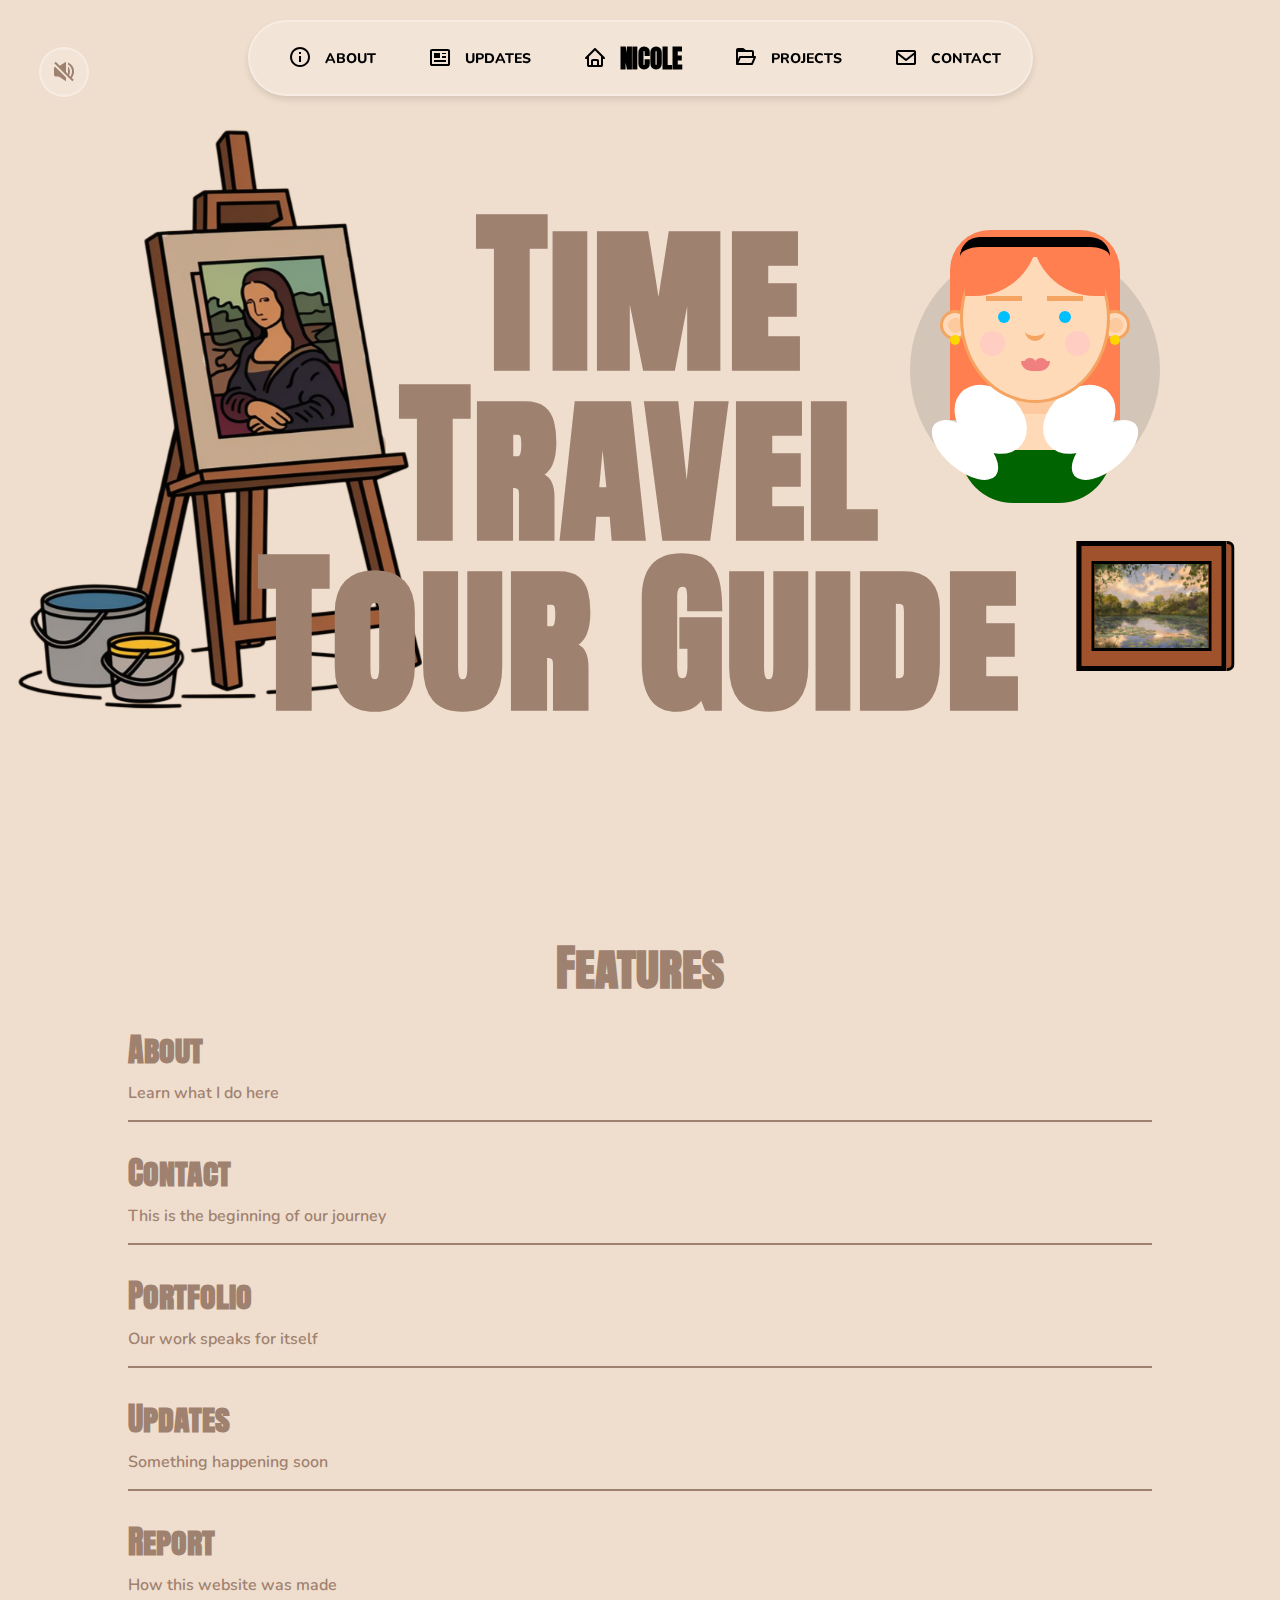
<file: index.html>
<!DOCTYPE html>
<html lang="en">

<head>
    <meta charset="UTF-8">
    <meta name="viewport" content="width=device-width, initial-scale=1.0">
    <link href='https://unpkg.com/boxicons@2.1.4/css/boxicons.min.css' rel='stylesheet'>
    <!--webpage title icon-->
    <link rel="icon" type="image/x-icon" href="images/web-icon.png">
    <!--navbar css found in components folder-->
    <link rel="stylesheet" href="./components/navbar.css">
    <!--specific avatar design found in componenets folder-->
    <link rel="stylesheet" href="./components/renaissance-avatar.css">
    <link rel="stylesheet" href="./components/mummy-avatar.css">
    <link rel="stylesheet" href="./chinese-avatar.css">
    <!--main css file for homepage-->
    <link rel="stylesheet" href="index.css">
    <title>Portfolio Homepage</title>
</head>

<body>
    <!--html header including music and navbar-->
    <header>
        <div class="music-container">
            <!--icon for speaker default on mute-->
            <i class='bx bxs-volume-mute'></i>
            <!--mp3 source in images folder, credits to pixabay Monuments_Music-->
            <audio src="images/music.mp3" id="bgMusic"></audio>
        </div>
        <!--navigation bar-->
        <nav class="tabs-container">
            <div class="tab"><a href="about.html"><i class='bx bx-info-circle'></i><span>About</span></a></div>
            <div class="tab"><a href="new.html"><i class='bx bx-news'></i><span>Updates</span></a></div>
            <div class="tab" id="Homepage"><a href="index.html"><i class='bx bx-home'></i><span>NICOLE</span></a></div>
            <div class="tab"><a href="projects.html"><i class='bx bx-folder-open'></i><span>projects</span></a></div>
            <div class="tab"><a href="contact.html"><i class='bx bx-envelope'></i><span>Contact</span></a></div>
            <div class="cursor"></div>
        </nav>
    </header>
    <!--main container containing all the posters-->
    <div class="main-container">
        <div class="poster-container">
            <!--first poster renaissance poster-->
            <div class="first-poster poster active">
                <!--renaissance title-->
                <div class="introduction">
                    <h1>Time Travel Tour Guide</h1>
                </div>
                <!--building renaissance-avatar using pure css-->
                <div class="renaissance-avatar-container">
                    <div class="renaissance-avatar">
                        <div class="face">
                            <div class="brow brow-left"></div>
                            <div class="brow brow-right"></div>
                            <div class="eye eye-left"></div>
                            <div class="eye eye-right"></div>
                            <div class="lips"></div>
                            <div class="blush blush-left"></div>
                            <div class="blush blush-right"></div>
                        </div>
                        <div class="ears ear-left"></div>
                        <div class="ears ear-right"></div>
                        <div class="hair"></div>
                        <div class="bangs bangs-left"></div>
                        <div class="bangs bangs-right"></div>
                        <div class="hairband"></div>
                        <div class="neck"></div>
                        <div class="body"></div>
                        <div class="shirt shirt-left"></div>
                        <div class="shirt shirt-right"></div>
                        <div class="dress"></div>
                    </div>
                </div>
                <!--painting frame using pure css-->
                <div class="painting-container">
                    <div class="img-container">
                        <img src="./images/first-poster.jpg" alt="renaissance-poster of monet painting">
                    </div>
                    <div class="painting-frame"></div>
                </div>
                <!--poster big image on the left-->
                <div class="easel-container">
                    <img src="./images/easel.png" alt="easel with mona lisa picture">
                </div>
            </div>
            <!--second poster chinese poster-->
            <div class="second-poster poster">
                <!--second poster title-->
                <div class="introduction">
                    <h1>travel like never before</h1>
                </div>
                <!--building chinese avatar using pure css-->
                <div class="chinese-avatar-container">
                    <div class="chinese-avatar">
                        <div class="face">
                            <div class="brow brow-left"></div>
                            <div class="brow brow-right"></div>
                            <div class="eye eye-left"></div>
                            <div class="eye eye-right"></div>
                            <div class="lips"></div>
                            <div class="blush blush-left"></div>
                            <div class="blush blush-right"></div>
                        </div>
                        <div class="ears ear-left"></div>
                        <div class="ears ear-right"></div>
                        <div class="earrings earrings-left"></div>
                        <div class="earrings earrings-right"></div>
                        <div class="earrings2 earrings2-left"></div>
                        <div class="earrings2 earrings2-right"></div>
                        <div class="hair"></div>
                        <div class="hairband"></div>
                        <div class="bangs bangs-left"></div>
                        <div class="bangs bangs-right"></div>
                        <div class="neck"></div>
                        <div class="body"></div>
                        <div class="shirt shirt-left"></div>
                        <div class="shirt shirt-right"></div>
                        <div class="dress"></div>
                    </div>
                </div>
                <!--painting frame using css-->
                <div class="painting-container">
                    <div class="img-container">
                        <img src="./images/second-poster.jpg" alt="poster of great wall of china">
                    </div>
                    <div class="painting-frame"></div>
                </div>
                <!--posters big image on the left-->
                <div class="soldier-container">
                    <img src="./images/soldiers.png" alt="terracota soldiers">
                </div>
            </div>
            <!--third poster egyptian poster-->
            <div class="third-poster poster">
                <!--third-poster title-->
                <div class="introduction">
                    <h1>Live & Learn in the past</h1>
                </div>
                <!--building mummy avatar using pure css-->
                <div class="mummy-avatar-container">
                    <div class="mummy-avatar">
                        <div class="wrap head-wrap"></div>
                        <div class="face">
                            <div class="brow brow-left"></div>
                            <div class="brow brow-right"></div>
                            <div class="eye eye-left"></div>
                            <div class="eye eye-right"></div>
                        </div>
                        <div class="wrap face-wrap"></div>
                        <div class="ears ear-left"></div>
                        <div class="ears ear-right"></div>
                        <div class="neck"></div>
                        <div class="body"></div>
                        <div class="wrap body-wrap"></div>
                    </div>
                </div>
                <!--building painting frame using pure css-->
                <div class="painting-container">
                    <div class="img-container">
                        <img src="./images/third-poster.jpg" alt="poster of egyptian scenery">
                    </div>
                    <div class="painting-frame"></div>
                </div>
                <!--poster big image on the left-->
                <div class="mummy-container">
                    <img src="./images/mummy.png" alt="mummy tomb">
                </div>
            </div>
        </div>
    </div>
    <!--container for storing links -->
    <div class="quick-link-container">
        <section class="link-container">
            <!--link title-->
            <h3>Features</h3>
            <div class="link-wrapper">
                <a class="link" href="about.html" data-heading="About" data-subheading="Learn what I do here"
                    data-imgsrc="images/about.png"></a>
                <a class="link" href="contact.html" data-heading="Contact"
                    data-subheading="This is the beginning of our journey" data-imgsrc="images/contact.png"></a>
                <a class="link" href="projects.html" data-heading="Portfolio"
                    data-subheading="Our work speaks for itself" data-imgsrc="images/showcase.png"></a>
                <a class="link" href="new.html" data-heading="Updates" data-subheading="Something happening soon"
                    data-imgsrc="images/soon.png"></a>
                <!--special link to access report for finals-->
                <a class="link" href="index.html" data-heading="Report" data-subheading="How this website was made"
                    data-imgsrc="images/report.png"></a>
            </div>
        </section>
    </div>
    <script src="./components/navbar.js"></script>
    <script src="./components/avatar.js"></script>
    <script src="index.js"></script>
</body>

</html>
</file>
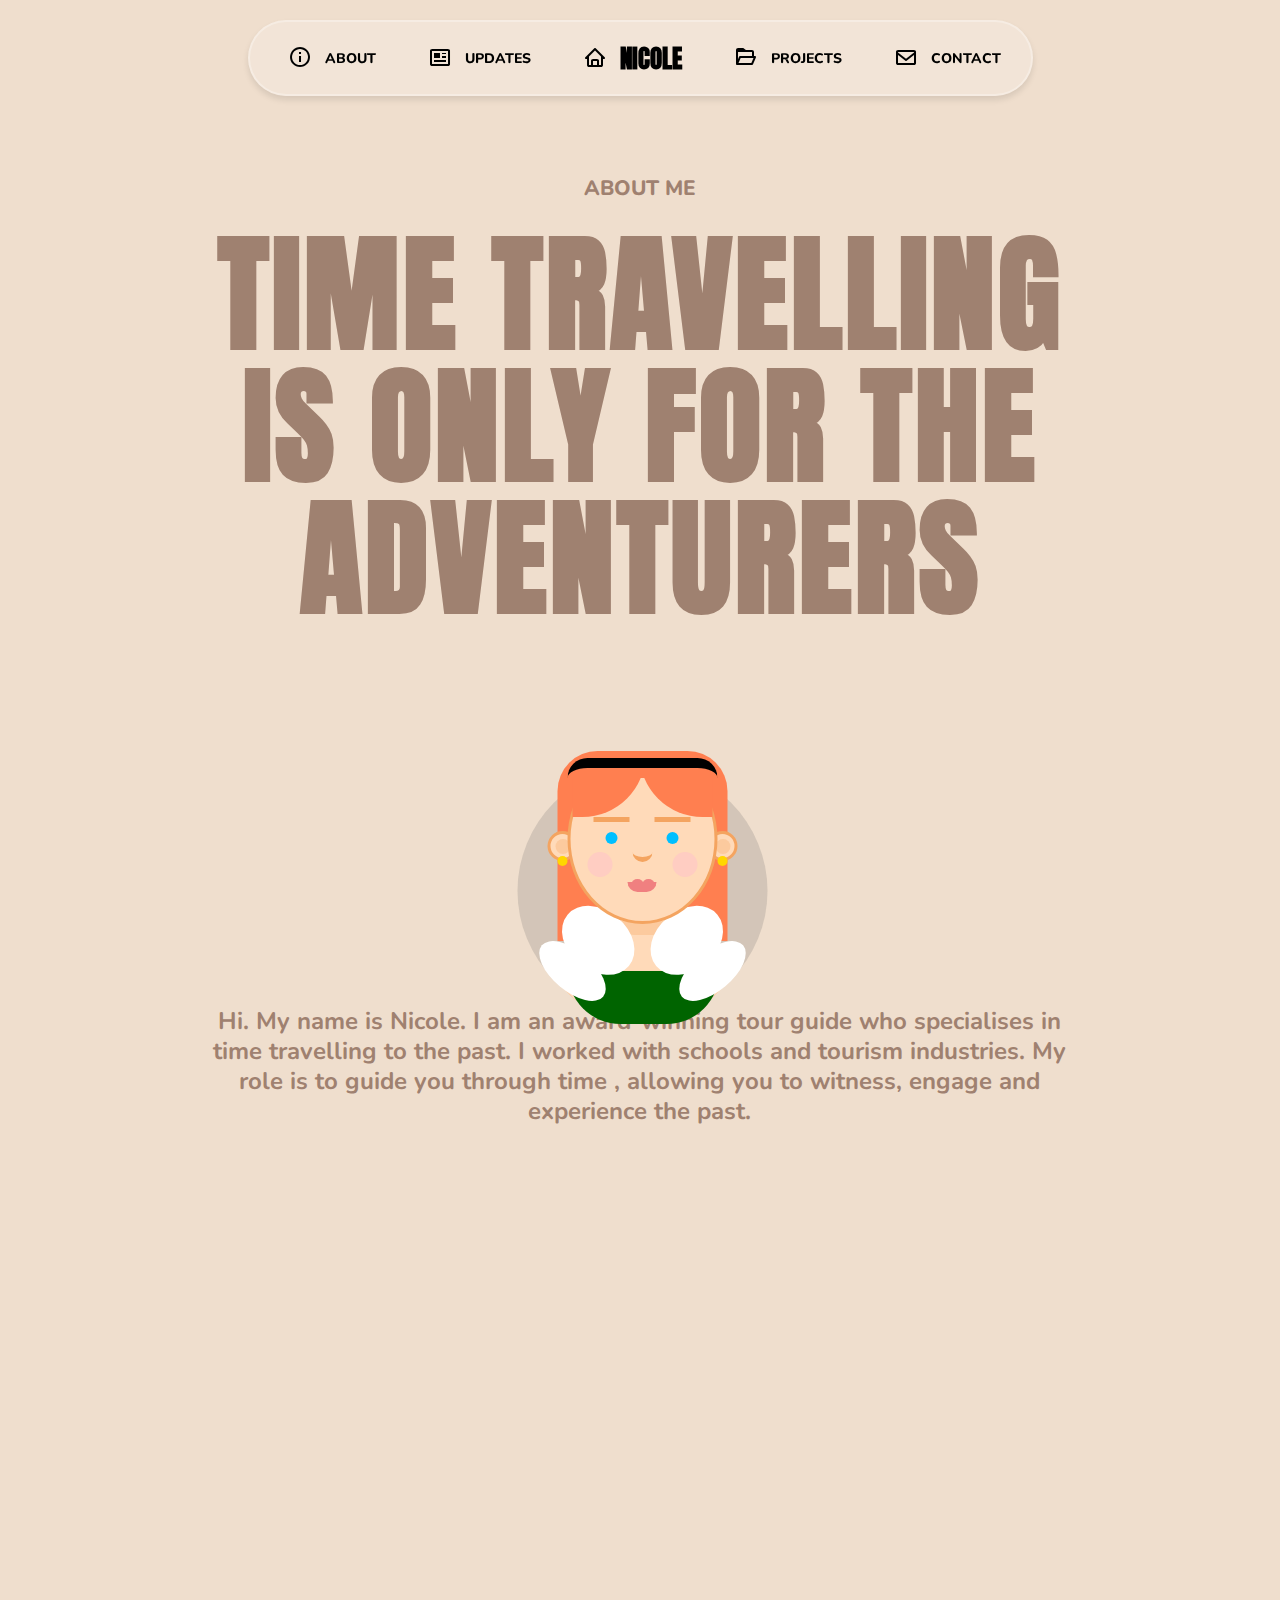
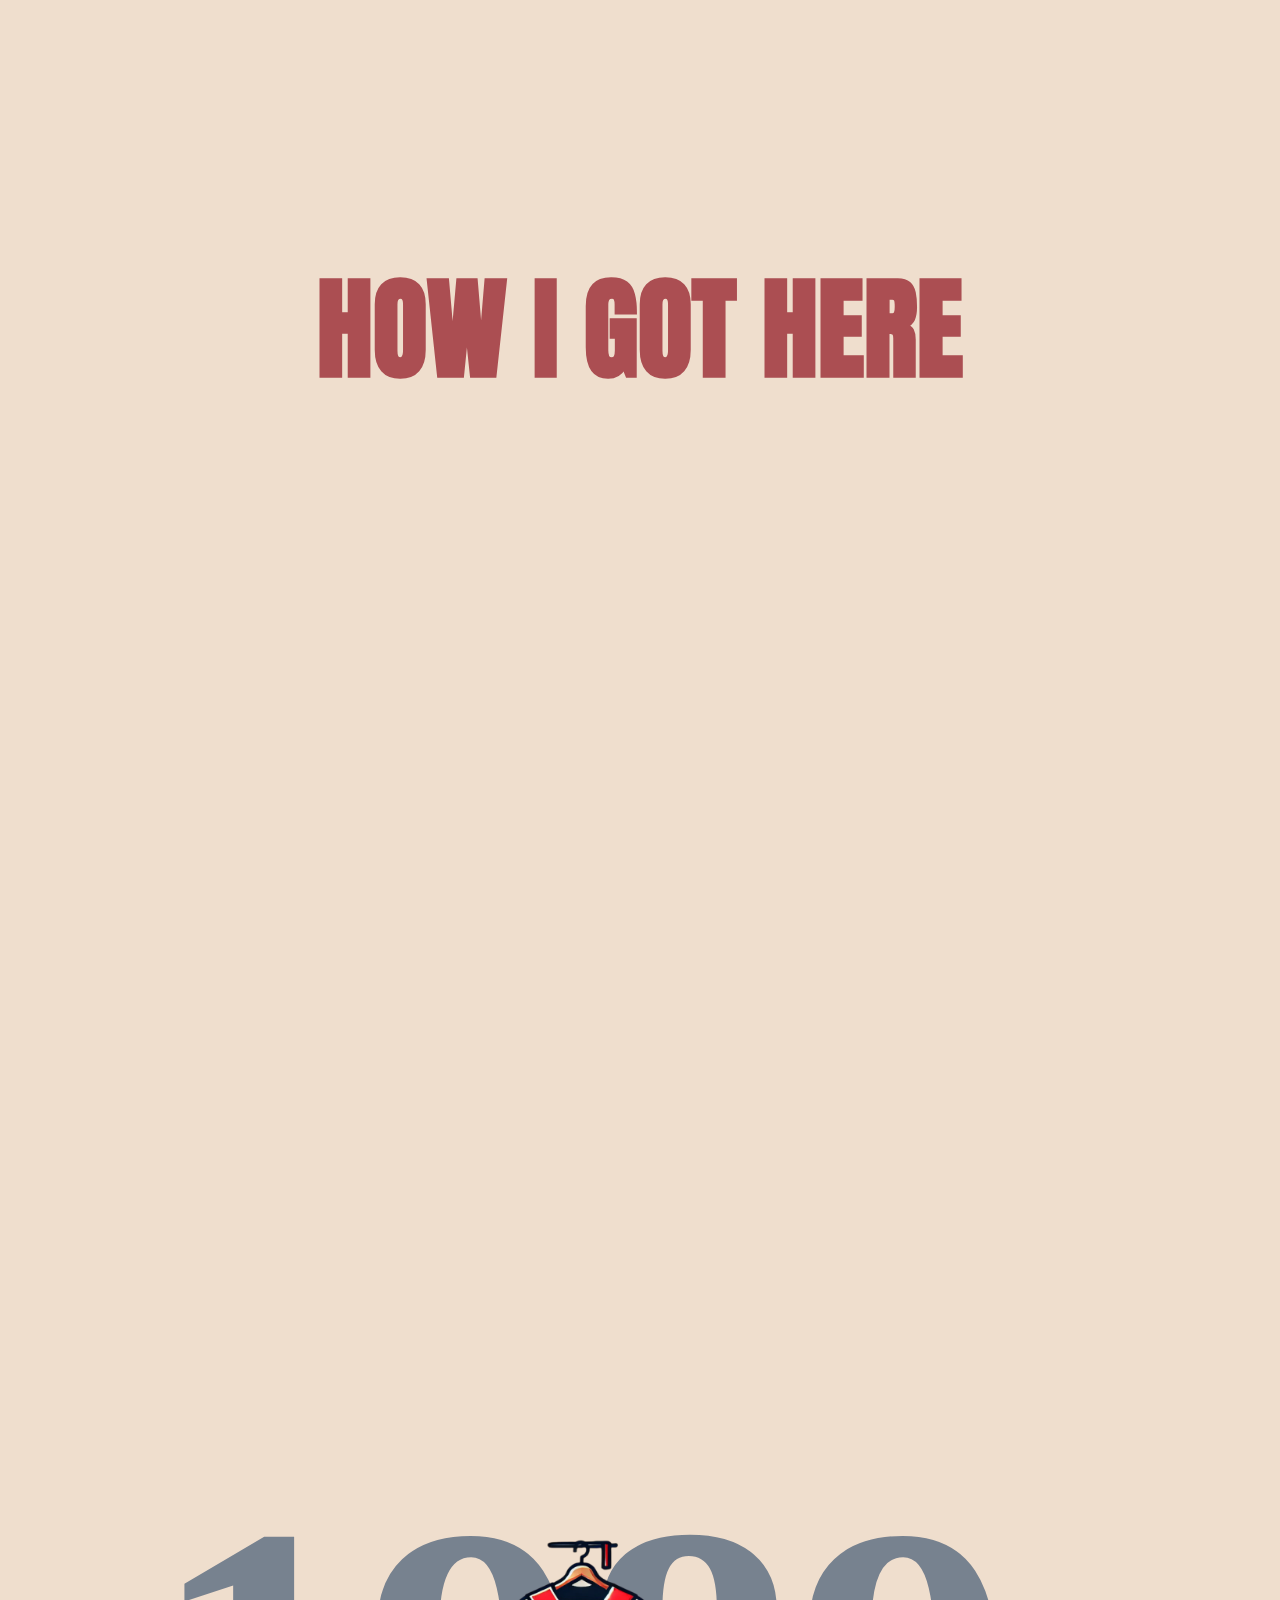
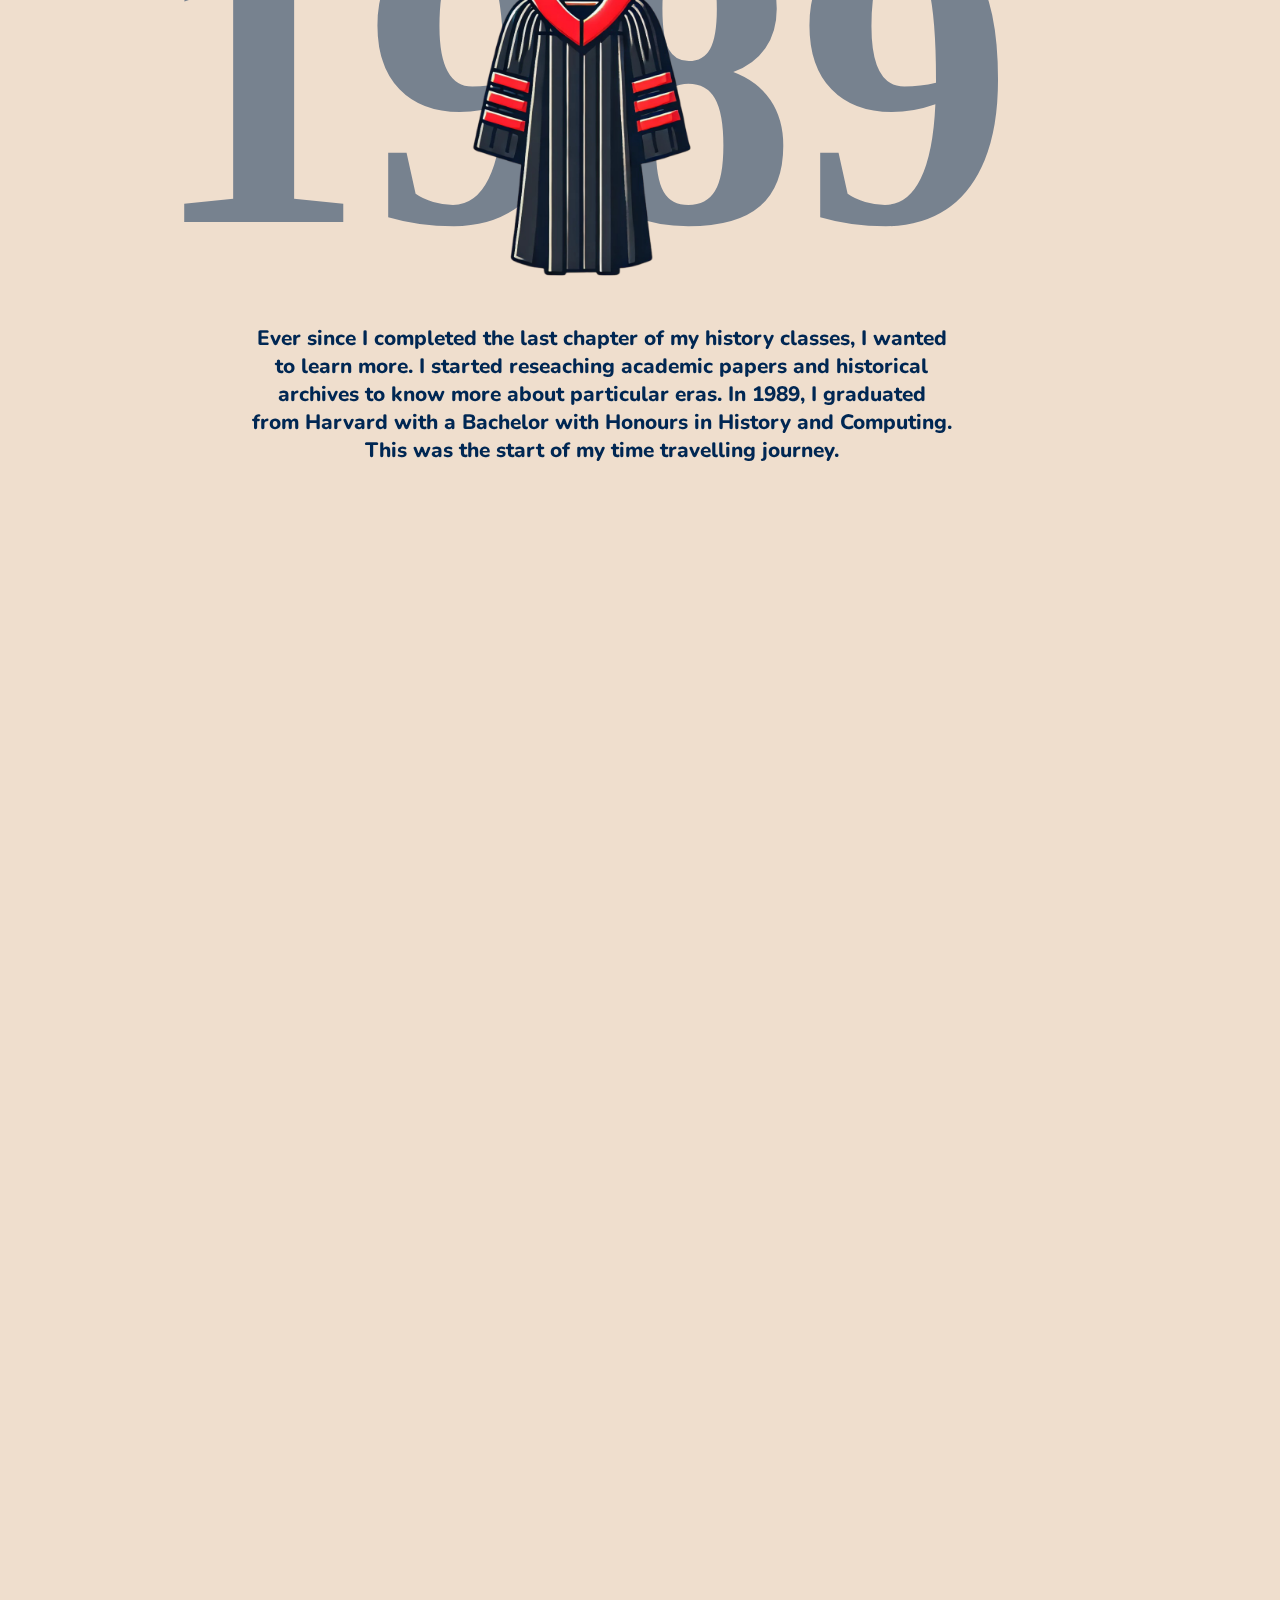
<file: about.html>
<!DOCTYPE html>
<html lang="en">

<head>
    <meta charset="UTF-8">
    <meta name="viewport" content="width=device-width, initial-scale=1.0">
    <link href='https://unpkg.com/boxicons@2.1.4/css/boxicons.min.css' rel='stylesheet'>
    <!--webpage title icon-->
    <link rel="icon" type="image/x-icon" href="images/web-icon.png">
    <!--navbar css found in components folder-->
    <link rel="stylesheet" href="./components/navbar.css">
    <!--specific avatar design found in componenets folder-->
    <link rel="stylesheet" href="./components/renaissance-avatar.css">
    <!--main css file for about page-->
    <link rel="stylesheet" href="about.css">
    <title>Portfolio About</title>
</head>

<body>
    <header>
        <!--navigation bar-->
        <nav class="tabs-container">
            <div class="tab"><a href="about.html"><i class='bx bx-info-circle'></i><span>About</span></a></div>
            <div class="tab"><a href="new.html"><i class='bx bx-news'></i><span>Updates</span></a></div>
            <div class="tab" id="Homepage"><a href="index.html"><i class='bx bx-home'></i><span>NICOLE</span></a></div>
            <div class="tab"><a href="projects.html"><i class='bx bx-folder-open'></i><span>projects</span></a></div>
            <div class="tab"><a href="contact.html"><i class='bx bx-envelope'></i><span>Contact</span></a></div>
            <div class="cursor"></div>
        </nav>
    </header>
    <!--main container containing all the content in this page-->
    <div class="main-container">
        <!--about me container that introduces self to audience-->
        <div class="about-us-container">
            <!--about me title-->
            <h4>about me</h4>
            <h2>Time Travelling is only for The Adventurers</h2>
            <!--building renaissance avatar using pure css, different from main page as this is centered-->
            <div class="renaissance-avatar-container centered">
                <div class="renaissance-avatar">
                    <div class="face">
                        <div class="brow brow-left"></div>
                        <div class="brow brow-right"></div>
                        <div class="eye eye-left"></div>
                        <div class="eye eye-right"></div>
                        <div class="lips"></div>
                        <div class="blush blush-left"></div>
                        <div class="blush blush-right"></div>
                    </div>
                    <div class="ears ear-left"></div>
                    <div class="ears ear-right"></div>
                    <div class="hair"></div>
                    <div class="bangs bangs-left"></div>
                    <div class="bangs bangs-right"></div>
                    <div class="hairband"></div>
                    <div class="neck"></div>
                    <div class="body"></div>
                    <div class="shirt shirt-left"></div>
                    <div class="shirt shirt-right"></div>
                    <div class="dress"></div>
                </div>
            </div>
            <!--short paragraph about me -->
            <p class="about-para">Hi. My name is Nicole. I am an award-winning tour guide who specialises in time
                travelling to the past. I
                worked with schools and tourism industries. My role is to guide you through time , allowing you to
                witness, engage and experience the past.</p>
        </div>
        <!--scrolling container with transition title-->
        <div class="history-container">
            <div class="scroll-container">
                <!--transition title-->
                <div class="title-container">
                    <h3 class="scroll-title">How I got here</h3>
                </div>
                <!--text split up for transition-->
                <div class="text-container">
                    <ul>
                        <li><span class="text text1">It all started</span></li>
                        <li> <span class="text text2">when I </span></li>
                        <li><span class="text text3">first took up </span></li>
                        <li><span class="text text4">History...</span></li>
                    </ul>
                </div>
            </div>
        </div>
        <!--sticky container that sticks while horizontal scrolling-->
        <div class="sticky-parent-container">
            <div class="sticky">
                <div class="scroll-section">
                    <!--each card represents a year-->
                    <div class="scroll-card">
                        <h1>1989</h1>
                        <img id="gown" src="images/gown.png" alt="a black graduation gown">
                        <p>Ever since I completed the last chapter of my history classes, I wanted to learn more. I
                            started reseaching academic papers and
                            historical archives to know more about particular eras. In 1989, I graduated from Harvard
                            with a Bachelor with Honours in History and Computing. This was the start of my time
                            travelling journey.</p>
                    </div>
                    <!--each card represents a year-->
                    <div class="scroll-card">
                        <h1>2010</h1>
                        <img id="quantum" src="images/quantum.png" alt="quantum machine to create wormhole">
                        <p>Using my knowledge in Quantum Computing, I attempted to simulate and manipulate quantum
                            states
                            that
                            represent different points in space-time. Sophisticated quantum programming languages like
                            Q#
                            were used to access different timelines.The code calculates the exact energy levels, quantum
                            states, and other parameters needed to "lock onto" a specific point in space-time</p>
                    </div>
                    <!--each card represents a year-->
                    <div class="scroll-card">
                        <h1>2017</h1>
                        <img id="wormhole" src="images/wormhole.png" alt="wormhole to time travel">
                        <p>Leveraging the quantum computer's output, the traveler uses a particle accelerator to
                            generate the necessary conditions for a stable wormhole. This involves manipulating quantum
                            fields to create a micro-wormhole, which can be expanded using exotic matter to a size large
                            enough for human passage.</p>
                    </div>
                    <!--each card represents a year-->
                    <div class="scroll-card">
                        <h1>2025</h1>
                        <img id="adventure" src="images/adventure.png" alt="adventure girl holding red flag">
                        <p>We officially introduced the concept of Travelling through Time. Being the pioneer of this
                            movement, I was the first ever tour guide for our journey to the past -- Renaissance Era.
                        </p>
                    </div>
                    <!--each card represents a year-->
                    <div class="scroll-card">
                        <h1>2033</h1>
                        <img id="lock" src="images/lock.png" alt="lock to show safety for cybersecurity">
                        <p>As of now, we have time travelled to 9 different eras. The percentage of travellers being
                            lost in time is as low as 5%. With the advancement of technologies, I am currently working
                            with a cybersecurity team to include backup algorithms in the program that can recalibrate
                            quantum states and shut down the wormhole safely.</p>
                    </div>
                </div>
            </div>
        </div>

    </div>

    <script src="./components/avatar.js"></script>
    <script src="./components/navbar.js"></script>
    <script src="about.js"></script>
</body>

</html>
</file>
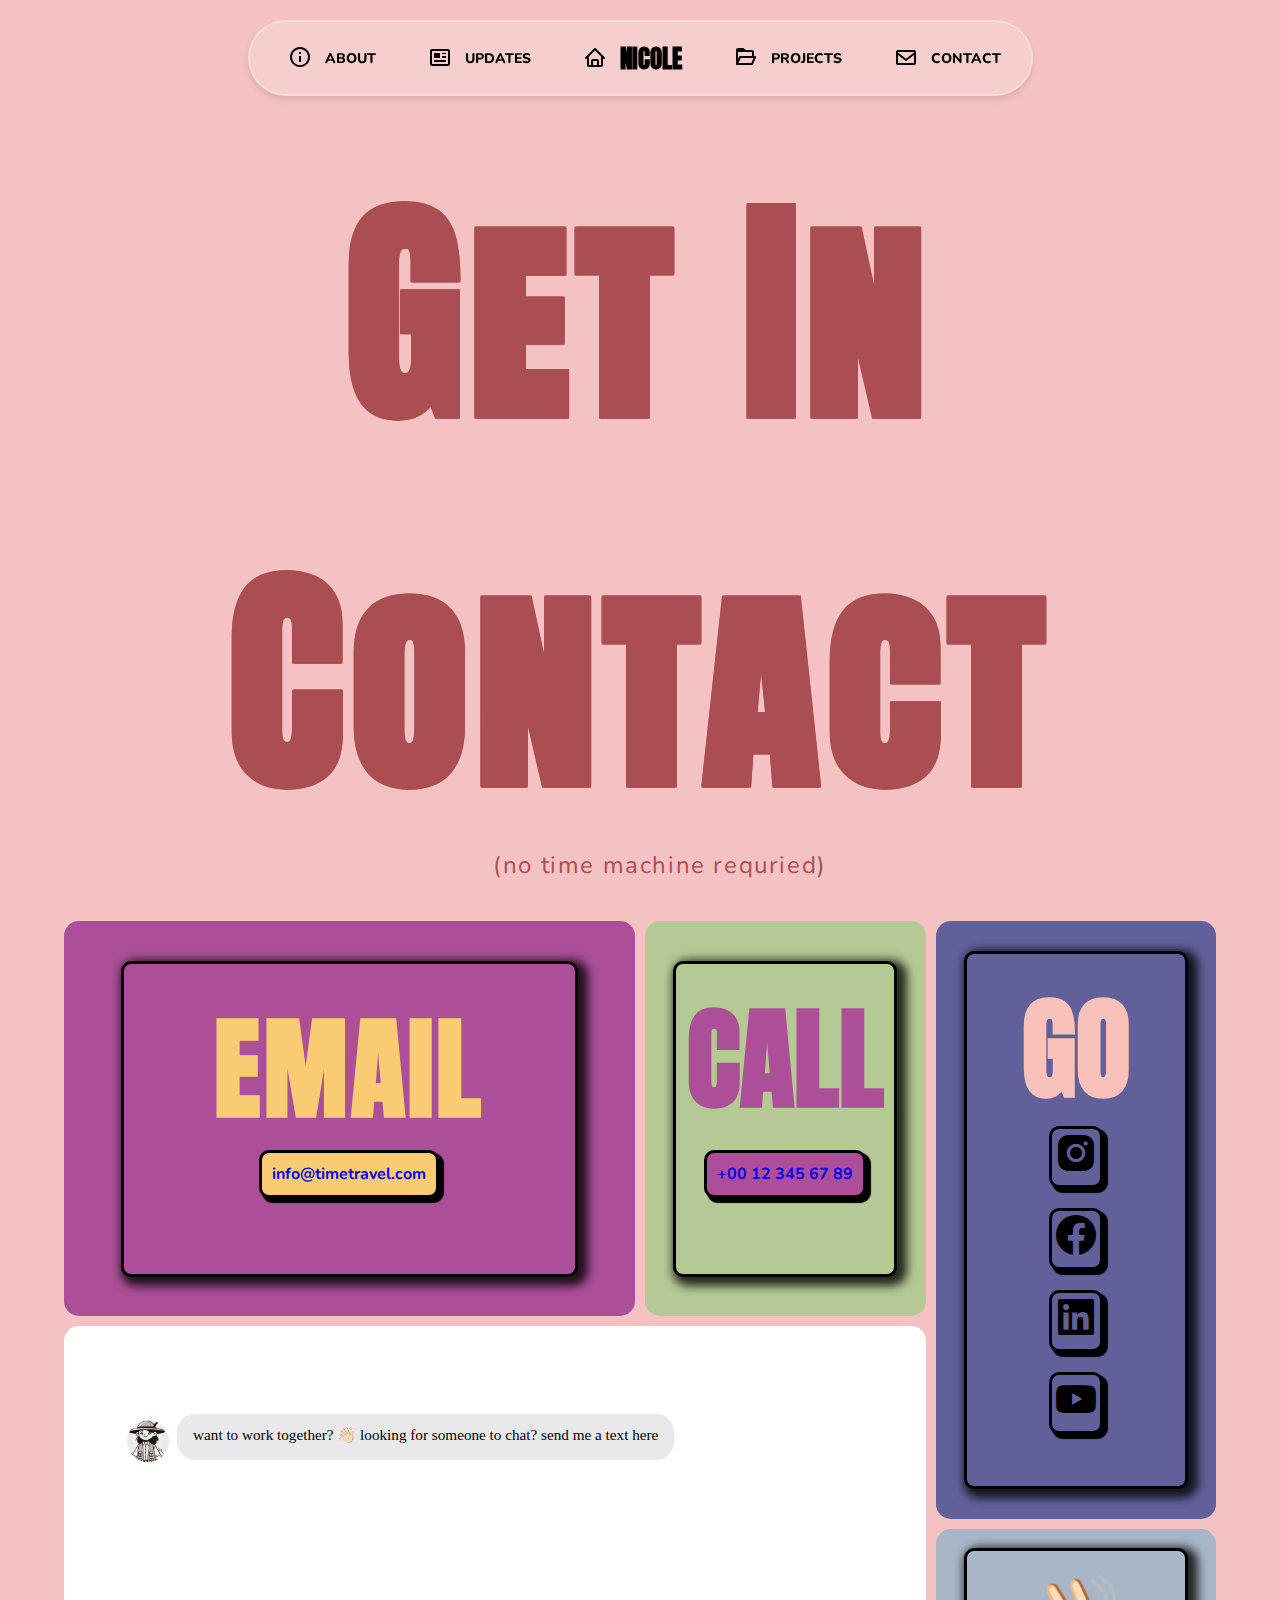
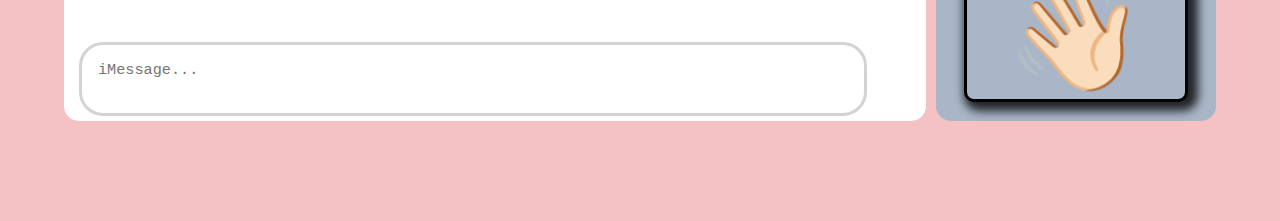
<file: contact.html>
<!DOCTYPE html>
<html lang="en">

<head>
    <meta charset="UTF-8">
    <meta name="viewport" content="width=device-width, initial-scale=1.0">
    <link href='https://unpkg.com/boxicons@2.1.4/css/boxicons.min.css' rel='stylesheet'>
    <!--webpage title icon-->
    <link rel="icon" type="image/x-icon" href="images/web-icon.png">
    <!--navbar css found in components folder-->
    <link rel="stylesheet" href="./components/navbar.css">
    <!--main css file for contact page-->
    <link rel="stylesheet" href="contact.css">
    <title>Portfolio Contact</title>
</head>

<body>
    <header>
        <!--navigation bar-->
        <nav class="tabs-container">
            <div class="tab"><a href="about.html"><i class='bx bx-info-circle'></i><span>About</span></a></div>
            <div class="tab"><a href="new.html"><i class='bx bx-news'></i><span>Updates</span></a></div>
            <div class="tab" id="Homepage"><a href="index.html"><i class='bx bx-home'></i><span>NICOLE</span></a></div>
            <div class="tab"><a href="projects.html"><i class='bx bx-folder-open'></i><span>projects</span></a></div>
            <div class="tab"><a href="contact.html"><i class='bx bx-envelope'></i><span>Contact</span></a></div>
            <div class="cursor"></div>
        </nav>
    </header>

    <div class="body-wrapper">
        <!--main container containing all content in content page-->
        <div class="main-container">
            <!--title for content page-->
            <div class="title-container">
                <ul>
                    <!--list items used for transition-->
                    <li><span class="text">Get In</span></li>
                    <li><span class="text">Contact</span></li>
                </ul>
                <p>(no time machine requried)</p>
            </div>
            <!--bentro grid container design -->
            <div class="bento-grid-container">
                <!--bento grid 1: email-->
                <div class="bento-item email">
                    <!--inner bento content-->
                    <div class="bento-content">
                        <h3>Email</h3>
                        <button><a href="contact.html">info@timetravel.com</a></button>
                    </div>
                </div>
                <!--bento grid 2:call-->
                <div class="bento-item call square">
                    <div class="bento-content">
                        <!--inner bento content-->
                        <h3>Call</h3>
                        <button><a href="contact.html"> +00 12 345 67 89</a></button>
                    </div>
                </div>
                <!--bento grid 3: chatbot-->
                <div class="bento-item chatbot">
                    <!--incoming text box-->
                    <ul class="chatbox">
                        <li class="chat incoming">
                            <span><img src="images/profile.jpg" alt="profile picture of adventure girl"
                                    class="profile"></span>
                            <p>want to work together? 👋🏻 looking for someone to chat? send me a text here</p>
                        </li>
                    </ul>
                    <!--user input in chatbot-->
                    <div class="chat-input">
                        <textarea name="chat-input" placeholder="iMessage..." required accesskey="o"></textarea>
                        <i class='bx bxs-up-arrow-circle send'></i>
                    </div>
                </div>
                <!--bento grid 4: social platform-->
                <div class="bento-item socials">
                    <!--inner bento content-->
                    <div class="bento-content">
                        <h3>Go</h3>
                        <button><i class='bx bxl-instagram-alt'></i></button>
                        <button><i class='bx bxl-facebook-circle'></i></button>
                        <button><i class='bx bxl-linkedin-square'></i></button>
                        <button><i class='bx bxl-youtube'></i></button>
                    </div>
                </div>
                <!--bento grid 5:wave-->
                <div class="bento-item bye square">
                    <div class="bento-content">
                        <h3>👋🏻</h3>
                    </div>
                </div>
            </div>
        </div>

    </div>

    <script src="./components/navbar.js"></script>
    <script src="contact.js"></script>
</body>

</html>
</file>
<file: components/navbar.css>
@import url('https://fonts.googleapis.com/css2?family=Anton+SC&family=Fraunces:ital,opsz,wght@0,9..144,100..900;1,9..144,100..900&family=Nunito:ital,wght@0,200..1000;1,200..1000&display=swap');

* {
    box-sizing: border-box;
    margin: 0;
    padding: 0;
}

 nav a, nav a:visited {
    color: black;
    text-decoration: none;
}

header {
    display: flex;
    justify-content: center;
    align-items: center;
}

.tabs-container {
    margin: 20px 0px 10px 0px;
    background-color: rgba(255, 255, 255, 0.2);
    border: 2px solid rgba(255, 255, 255, 0.3);
    padding: 8px;
    border-radius: 9999px;
    display: flex;
    justify-content: center;
    align-items: center;
    position: relative;
    width: fit-content;
    z-index: 10;
    backdrop-filter: blur(10px);
    box-shadow: 0 4px 6px rgba(0, 0, 0, 0.1);

}

.tab {
    position: relative;
    cursor: pointer;
    padding: 8px 12px;
    margin: 0 10px;
    font-size: 14px;
    text-transform: uppercase;
    color: black;
    z-index: 10;
    font-family: 'Nunito';
    font-weight: 800;
}

.tab:nth-child(3) {
    font-size: 25px;
    font-family: 'Anton SC';
}

.cursor {
    position: absolute;
    height: 28px;
    background-color: white;
    border-radius: 9999px;
    z-index: 0;
    transition: all 0.3s ease;
}

nav a {
    display: flex;
    align-items: center;
    gap: 5px; /* Spacing between icon and text */
}

nav i {
    font-size: 1.5rem;
    display: none; /* Icons visible by default */
    opacity: 1;
    border-radius: 50%;
    padding: 0.5rem;
}

/* Media Query: When screen width is less than 768px, hide the text and show icons */
@media screen and (max-width: 900px) {
    nav {
        display: flex;
        justify-content: center; /* Center nav items */
    }
    
    .tabs-container {
        display: flex;
        justify-content: center; /* Center the tabs container */
        margin: 10px auto; /* Center it horizontally */
    }
    
    nav span {
        display: none; /* Hide text */
    }

    nav i {
        display: block; /* Ensure icons are shown */
        font-weight: 900;
        font-size: 1.7rem; /* Increase icon size for better visibility */
        border: 2px solid black;
    }

    .tab {
        margin: 0px;
    }
}

/* Media Query: When screen width is greater than 768px, show text and hide icons */
@media screen and (min-width: 900px) {
    nav i {
        display: none; /* Hide icons */
    }

    nav span {
        display: inline; /* Show text */
    }
}

@media screen and (max-width: 530px) {
    nav {
        display: flex;
        justify-content: center; /* Center nav items */
    }
    
    .tabs-container {
        display: flex;
        justify-content: center; /* Center the tabs container */
        margin: 10px auto; /* Center it horizontally */
        position: relative;
    }
}
</file>
<file: components/renaissance-avatar.css>
* {
    box-sizing: border-box;
    margin: 0;
    padding: 0;
}

.renaissance-avatar-container {
    position: relative;
    margin: 20px;
    width: 250px;
    height: 250px;
    border-radius: 50%;
    background-color: rgba(100, 100, 100, 0.2);
    z-index: -2;
    top: 50%;
    left: 50%;
    transform: translate(100%, -90%);
}

.renaissance-avatar {
    position: relative;
    width: 250px;
    height: 250px;
    background-color: transparent;
    bottom: 35px;
}

.renaissance-avatar .face {
    width: 150px;
    height: 170px;
    border-radius: 50%;
    position: relative;
    top: 50%;
    left: 50%;
    transform: translate(-50%, -60%);
    background-color: #FFDAB9;
    border: 3px solid #F4A460;
    display: flex;
    justify-content: center;
    z-index: 4;
}

.renaissance-avatar .face .brow {
    width: 36px;
    height: 5px;
    background-color: #F4A460;
    display: flex;
    margin: 10px;
    position: absolute;
}

.renaissance-avatar .brow-left {
    top: 50px;
    left: 13px;
}

.renaissance-avatar .brow-right {
    top: 50px;
    left: 74px;
}


.renaissance-avatar .face .eye {
    background-color: #00BFFF;
    width: 12px;
    height: 12px;
    border-radius: 50%;
    display: flex;
    margin: 10px;
    position: absolute;
}

.renaissance-avatar .eye-left {
    top: 65px;
    left: 25px;
}

.renaissance-avatar .eye-right {
    top: 65px;
    left: 86px;
}

/* Nose */
.renaissance-avatar .face::before {
    content: "";
    position: absolute;
    width: 20px;
    height: 30px;
    background-color: #FFDAB9;
    border-bottom-left-radius: 70px;
    border-bottom-right-radius: 70px;
    border-bottom: 5px solid #F4A460;
    top: 70px;
}

/*Mouth*/
.renaissance-avatar .face::after {
    content: "";
    position: absolute;
    width: 29px;
    height: 5px;
    background-color: #F08080;
    border-bottom-left-radius: 70px;
    border-bottom-right-radius: 70px;
    border-bottom: 5px solid #F08080;
    top: 125px;
}

/*Lips*/
.renaissance-avatar .lips::before {
    content: "";
    position: absolute;
    width: 12px;
    height: 10px;
    border-radius: 50%;
    top: 122px;
    background-color: #F08080;
}

.renaissance-avatar .lips::after {
    content: "";
    position: absolute;
    width: 12px;
    height: 10px;
    border-radius: 50%;
    top: 122px;
    transform: translateX(-11px);
    background-color: #F08080;
}

.renaissance-avatar .blush {
    background-color: rgba(255, 192, 203, 0.5);
    width: 25px;
    height: 25px;
    border-radius: 50%;
    display: flex;
    position: absolute;
}

.renaissance-avatar .blush-left {
    top: 95px;
    left: 17px;
}

.renaissance-avatar .blush-right {
    top: 95px;
    right: 17px;
}

.renaissance-avatar .ears {
    background-color: #FFDAB9;
    width: 30px;
    height: 30px;
    position: absolute;
    border-radius: 50%;
    z-index: 3;
    border: 3px solid #F4A460;
    ;
}

.renaissance-avatar .ear-left {
    top: 100px;
    left: 30px;
}

/*Earring*/
.renaissance-avatar .ear-left::after {
    content: "";
    position: absolute;
    width: 10px;
    height: 10px;
    border-radius: 50%;
    background-color: gold;
    top: 22px;
    left: 7px;
    z-index: 4;
}

.renaissance-avatar .ear-right {
    top: 100px;
    right: 30px;
}

.renaissance-avatar .ear-right::after {
    content: "";
    position: absolute;
    width: 10px;
    height: 10px;
    border-radius: 50%;
    background-color: gold;
    top: 22px;
    right: 7px;
    z-index: 2;
}

/*Ear shadow*/
.renaissance-avatar .ears::before {
    content: "";
    width: 15px;
    height: 15px;
    position: absolute;
    border-radius: 50%;
    background-color: rgba(244, 164, 96, 0.3);
    top: 5px;
    left: 5px;
}

.renaissance-avatar .hair {
    background-color: #FF7F50;
    z-index: -1;
    width: 170px;
    height: 190px;
    position: absolute;
    top: 20px;
    left: 40px;
    border-radius: 40px 40px 0 0;
    position: absolute;
}


.renaissance-avatar .bangs {
    position: absolute;
    background-color: #FF7F50;
    width: 73px;
    height: 63px;
    border-bottom-left-radius: 70px;
    border-top-right-radius: 20px;
    z-index: 5;
}

.renaissance-avatar .bangs-left {
    transform: scaleX(-1);
    top: 23px;
    left: 55px;
}

.renaissance-avatar .bangs-right {
    top: 23px;
    right: 55px;
}

.renaissance-avatar .hairband {
    position: absolute;
    background-color: black;
    position: absolute;
    width: 150px;
    height: 20px;
    background-color: #FF7F50;
    border-bottom-left-radius: 70px;
    border-bottom-right-radius: 70px;
    border-bottom: 10px solid black;
    top: 27px;
    left: 50px;
    z-index: 6;
    transform: scaleY(-1);
}

.renaissance-avatar .neck {
    width: 50px;
    height: 60px;
    background-color: #FFDAB9;
    position: absolute;
    z-index: 3;
    left: 100px;
    border-left: 3px solid #F4A460;
    border-right: 3px solid #F4A460;
    ;
}

/*Dress*/
.renaissance-avatar .dress {
    position: absolute;
    width: 152px;
    height: 53px;
    border-bottom-left-radius: 70px;
    border-bottom-right-radius: 70px;
    background-color: darkgreen;
    z-index: 2;
    top: 240px;
    left: 50px;
}

/*Neck shadow*/
.renaissance-avatar .neck::before {
    content: "";
    position: absolute;
    width: 49px;
    height: 14px;
    background-color: rgba(244, 164, 96, 0.3);
    border-bottom-left-radius: 70px;
    border-bottom-right-radius: 70px;
    top: 20px;
}

/*Body*/
.renaissance-avatar .body {
    position: absolute;
    width: 130px;
    height: 130px;
    border-top-left-radius: 100px;
    border-top-right-radius: 5px;
    border-bottom-left-radius: 5px;
    border-bottom-right-radius: 110px;
    background-color: #FFDAB9;
    border-left: 3px solid #F4A460;
    border-top: 3px solid #F4A460;
    transform: rotate(45deg);
    z-index: 0;
    top: 180px;
    left: 60px;

}

/*Sleeves*/
.renaissance-avatar .shirt {
    border-radius: 50%;
    width: 80px;
    height: 40px;
    background-color: white;
    position: absolute;
    z-index: 3;
}

.renaissance-avatar .shirt::before {
    content: "";
    position: absolute;
    background-color: white;
    width: 80px;
    height: 60px;
    border-radius: 50%;
    bottom: 30px;
}

.renaissance-avatar .shirt-left {
    bottom: -10px;
    left: 15px;
    transform: rotate(40deg);
}

.renaissance-avatar .shirt-right {
    transform: rotate(-40deg);
    bottom: -10px;
    right: 15px;
}
</file>
<file: components/mummy-avatar.css>
* {
    box-sizing: border-box;
    margin: 0;
    padding: 0;
}

.mummy-avatar-container {
    position: relative;
    margin: 20px;
    width: 250px;
    height: 250px;
    border-radius: 50%;
    background-color: rgba(100, 100, 100, 0.2);
    z-index: -2;
    top: 50%;
    left: 50%;
    transform: translate(100%, -90%);
}

.mummy-avatar {
    position: relative;
    width: 250px;
    height: 250px;
    background-color: transparent;
    bottom: 35px;
}

.mummy-avatar .face {
    width: 150px;
    height: 170px;
    border-radius: 50%;
    position: relative;
    top: 50%;
    left: 50%;
    transform: translate(-50%, -60%);
    background-color: #FFDAB9;
    border: 3px solid #F4A460;
    display: flex;
    justify-content: center;
    z-index: 4;
}

.mummy-avatar .face .brow {
    width: 36px;
    height: 5px;
    background-color: #F4A460;
    display: flex;
    margin: 10px;
    position: absolute;
    z-index: 10;
}

.mummy-avatar .brow-left {
    top: 50px;
    left: 13px;
}

.mummy-avatar .brow-right {
    top: 50px;
    left: 74px;
}


.mummy-avatar .face .eye {
    background-color: #50C878;
    width: 12px;
    height: 12px;
    border-radius: 50%;
    display: flex;
    margin: 10px;
    position: absolute;
}

.mummy-avatar .eye-left {
    top: 65px;
    left: 25px;
}

.mummy-avatar .eye-right {
    top: 65px;
    left: 86px;
}


.mummy-avatar .ears {
    background-color: #FFDAB9;
    width: 30px;
    height: 30px;
    position: absolute;
    border-radius: 50%;
    z-index: 3;
    border: 3px solid #F4A460;
    ;
}

.mummy-avatar .ear-left {
    top: 100px;
    left: 30px;
}

.mummy-avatar .ear-right {
    top: 100px;
    right: 30px;
}

/*Ear shadow*/
.mummy-avatar .ears::before {
    content: "";
    width: 15px;
    height: 15px;
    position: absolute;
    border-radius: 50%;
    background-color: rgba(244, 164, 96, 0.3);
    top: 5px;
    left: 5px;
}


.mummy-avatar .neck {
    width: 50px;
    height: 60px;
    background-color: #FFDAB9;
    position: absolute;
    z-index: 3;
    left: 100px;
    border-left: 3px solid #F4A460;
    border-right: 3px solid #F4A460;
    ;
}

/*Neck shadow*/
.mummy-avatar .neck::before {
    content: "";
    position: absolute;
    width: 49px;
    height: 14px;
    background-color: rgba(244, 164, 96, 0.3);
    border-bottom-left-radius: 70px;
    border-bottom-right-radius: 70px;
    top: 20px;
}

/*Body*/
.mummy-avatar .body {
    position: absolute;
    width: 130px;
    height: 130px;
    border-top-left-radius: 100px;
    border-top-right-radius: 5px;
    border-bottom-left-radius: 5px;
    border-bottom-right-radius: 110px;
    background-color: #FFDAB9;
    border-left: 3px solid #F4A460;
    border-top: 3px solid #F4A460;
    transform: rotate(45deg);
    z-index: 0;
    top: 180px;
    left: 60px;

}
 .wrap {
    position: absolute;
    width: 120px;
    height: 30px;
    background-color: #F0EAD6;
    border: 3px solid black;
    z-index: 5;
 }

 .wrap.head-wrap::before {
    content: "";
    position: absolute;
    width: 80px;
    height: 15px;
    background-color: #F0EAD6;
    border: 3px solid black;
    z-index: 5;
    top: -20px;
    left: 15px;
    border-top-left-radius: 10px;
    border-top-right-radius: 10px;
 }

 .wrap.head-wrap {
    top: 40px;
    left: 65px;
    border-top-left-radius: 20px;
    border-top-right-radius: 20px;
 }

 .wrap.head-wrap::after {
    content: "";
    position: absolute;
    width: 130px;
    height: 20px;
    background-color: #F0EAD6;
    border: 3px solid black;
    z-index: 5;
    top: 10px;
    left: -10px;
    border-top-left-radius: 10px;
    border-top-right-radius: 10px;
 }

 .wrap.face-wrap::before {
    content: "";
    position: absolute;
    left: 55px;
    width: 140px;
    height: 20px;
    top: -20px;
    left: -5px;
    border-bottom-left-radius: 20px;
    border-bottom-right-radius: 20px;
    background-color: #F0EAD6;
    border: 3px solid black;
    z-index: 5;
 }

 .wrap.face-wrap {
    position: absolute;
    top: 144px;
    left: 55px;
    width: 140px;
    border-bottom-left-radius: 40px;
    border-bottom-right-radius: 40px;
 }
 .wrap.face-wrap::after {
    content: "";
    position: absolute;
    left: 55px;
    width: 90px;
    height: 20px;
    top: 20px;
    left: 20px;
    border-bottom-left-radius: 40px;
    border-bottom-right-radius: 40px;
    background-color: #F0EAD6;
    border: 3px solid black;
    z-index: 5;
 }

 .wrap.body-wrap {
  background: repeating-linear-gradient(
    135deg,  /* Angle of the stripes */
    #F0EAD6, /* Color 1 (start) */
    #F0EAD6 25px, /* Color 1 (end) */
    black 20px, /* Color 2 (start) */
    black 30px   /* Color 2 (end) */
  );
  position: absolute;
    width: 130px;
    height: 130px;
    border-top-left-radius: 100px;
    border-top-right-radius: 5px;
    border-bottom-left-radius: 5px;
    border-bottom-right-radius: 110px;
    transform: rotate(45deg);
    z-index: 0;
    top: 180px;
    left: 60px;

 }
</file>
<file: chinese-avatar.css>
* {
    box-sizing: border-box;
    margin: 0;
    padding: 0;
}

/* Container for the avatar, centered and with a circle shape */
.chinese-avatar-container {
    position: relative;
    margin: 20px;
    width: 250px;
    height: 250px;
    border-radius: 50%; /* Creates a circular container */
    background-color: rgba(100, 100, 100, 0.2); /* Slight transparent gray background */
    z-index: -2; /* Positioned behind other content */
    top: 50%;
    left: 50%;
    transform: translate(100%, -90%); /* Moves the container to a specific position */
}

.chinese-avatar {
    position: relative;
    width: 250px;
    height: 250px;
    background-color: transparent;
    bottom: 35px; /* Slightly adjusts the avatar position upward */
}

/* Avatar face styling: circular, centered, with a skin-tone background and yellow border */
.chinese-avatar .face {
    width: 150px;
    height: 170px;
    border-radius: 50%;
    position: relative;
    top: 50%;
    left: 50%;
    transform: translate(-50%, -60%);
    background-color: blanchedalmond;
    border: 3px solid #FED18C;
    display: flex;
    justify-content: center;
    z-index: 4;
}

/* Basic styling for both eyebrows */
.chinese-avatar .face .brow {
    width: 38px;
    height: 7px;
    background-color: #54463B;
    display: flex;
    margin: 10px;
    position: absolute;
}

/* Positions the left eyebrow */
.chinese-avatar .brow-left {
    top: 50px;
    left: 13px;
}

/* Positions the right eyebrow */
.chinese-avatar .brow-right {
    top: 50px;
    left: 74px;
}

/* Basic styling for both eyes */
.chinese-avatar .face .eye {
    background-color: #7C5650;
    width: 12px;
    height: 12px;
    border-radius: 50%;
    display: flex;
    margin: 10px;
    position: absolute;
}

/* Positions the left eye */
.chinese-avatar .eye-left {
    top: 65px;
    left: 25px;
}

/* Positions the right eye */
.chinese-avatar .eye-right {
    top: 65px;
    left: 86px;
}

/* Adds a nose to the avatar using a pseudo-element */
.chinese-avatar .face::before {
    content: "";
    position: absolute;
    width: 20px;
    height: 30px;
    background-color: blanchedalmond;
    border-bottom-left-radius: 70px;
    border-bottom-right-radius: 70px;
    border-bottom: 5px solid #FED18C;
    top: 70px;
}

/* Adds a mouth to the avatar using a pseudo-element */
.chinese-avatar .face::after {
    content: "";
    position: absolute;
    width: 29px;
    height: 5px;
    background-color: #CC0000;
    border-bottom-left-radius: 70px;
    border-bottom-right-radius: 70px;
    border-bottom: 5px solid #CC0000;
    top: 125px;
}

/* Adds the left side of the lips */
.chinese-avatar .lips::before {
    content: "";
    position: absolute;
    width: 12px;
    height: 10px;
    border-radius: 50%;
    top: 122px;
    background-color: #CC0000;
}

/* Adds the right side of the lips */
.chinese-avatar .lips::after {
    content: "";
    position: absolute;
    width: 12px;
    height: 10px;
    border-radius: 50%;
    top: 122px;
    transform: translateX(-11px);
    background-color: #CC0000;
}

/* Styling for the blush marks on the cheeks */
.chinese-avatar .blush {
    background-color: rgba(255, 192, 203, 0.5);
    width: 25px;
    height: 25px;
    border-radius: 50%;
    display: flex;
    position: absolute;
}

/* Positions the left blush spot */
.chinese-avatar .blush-left {
    top: 95px;
    left: 17px;
}

/* Positions the right blush spot */
.chinese-avatar .blush-right {
    top: 95px;
    right: 17px;
}

/* Styling for the ears */
.chinese-avatar .ears {
    background-color: blanchedalmond;
    width: 30px;
    height: 30px;
    position: absolute;
    border-radius: 50%;
    z-index: 3;
    border: 3px solid #FED18C;
    ;
}

/* Positions the left ear */
.chinese-avatar .ear-left {
    top: 100px;
    left: 30px;
}


/* Positions the right ear */
.chinese-avatar .ear-right {
    top: 100px;
    right: 30px;
}

/*Earring*/
.chinese-avatar .earrings {
    position: absolute;
    width: 15px;
    height: 15px;
    border-radius: 50%;
    background-color: #B0C4DE;
    z-index: 4;
}

/* Adds the string part of the earring */
.chinese-avatar .earrings::before {
    content: "";
    position: absolute;
    width: 3px;
    height: 13px;
    background-color: #B0C4DE;
    top: 10px;
    left: 5px;
}

/* Positions the left earring */
.chinese-avatar .earrings-left {
    top: 125px;
    left: 35px;
}

/* Adds detail to the left earring */
.chinese-avatar .earrings-left::after {
    content: "";
    position: absolute;
    width: 8px;
    height: 8px;
    background-color: white;
    border-radius: 50%;
    top: 4px;
    left: 3px;
}

/* Positions the right earring */
.chinese-avatar .earrings-right {
    top: 125px;
    right: 35px;
}

/* Adds detail to the right earring */
.chinese-avatar .earrings-right::after {
    content: "";
    position: absolute;
    width: 8px;
    height: 8px;
    background-color: white;
    border-radius: 50%;
    top: 4px;
    right: 3px;
}

.chinese-avatar .earrings2 {
    position: absolute;
    width: 15px;
    height: 30px;
    background-color: gold;
    border-radius: 50%;
    z-index: 4;
}

/* Adds a second type of earring */
.chinese-avatar .earrings2-left {
    top: 145px;
    left: 35px;
}

/* Adds detail to the left second earring */
.chinese-avatar .earrings2-left::after {
    content: "";
    position: absolute;
    width: 10px;
    height: 20px;
    background-color: #FFEF9F;
    border-radius: 50%;
    top: 5px;
    left: 2px;
}

/* Positions the right second earring */
.chinese-avatar .earrings2-right {
    top: 145px;
    right: 35px;
}

/* Adds detail to the right second earring */
.chinese-avatar .earrings2-right::after {
    content: "";
    position: absolute;
    width: 10px;
    height: 20px;
    background-color: #FFEF9F;
    border-radius: 50%;
    top: 5px;
    right: 2px;
}

/*Ear shadow*/
.chinese-avatar .ears::before {
    content: "";
    width: 15px;
    height: 15px;
    position: absolute;
    border-radius: 50%;
    background-color: #FED18C;
    opacity: 0.3;
    top: 5px;
    left: 5px;
}

.chinese-avatar .hair {
    background-color: #54463B;
    z-index: -1;
    width: 170px;
    height: 190px;
    position: absolute;
    top: 40px;
    left: 40px;
    border-radius: 40px 40px 0 0;
    position: absolute;
}


.chinese-avatar .bangs {
    position: absolute;
    background-color: #54463B;
    width: 73px;
    height: 90px;
    border-bottom-left-radius: 70px;
    border-top-right-radius: 20px;
    z-index: 5;
}

.chinese-avatar .bangs-left {
    transform: scaleX(-1);
    top: 1px;
    left: 55px;
}

.chinese-avatar .bangs-right {
    top: 1px;
    right: 55px;
}

.chinese-avatar .hairband {
    width: 163px;
    height: 100px;
    border: 7px solid red;
    border-color: red transparent transparent transparent;
    border-radius: 50% 100px 100px 0;
    z-index: 16;
    position: absolute;
    top: 30px;
    left: 47px;
}

.chinese-avatar .neck {
    width: 50px;
    height: 60px;
    background-color: blanchedalmond;
    position: absolute;
    z-index: 3;
    left: 100px;
    border-left: 3px solid #F4A460;
    border-right: 3px solid #F4A460;
    ;
}

/*Neck shadow*/
.chinese-avatar .neck::before {
    content: "";
    position: absolute;
    width: 45px;
    height: 14px;
    background-color: #FED18C;
    opacity: 0.4;
    border-bottom-left-radius: 70px;
    border-bottom-right-radius: 70px;
    top: 20px;
    right: 1px;

}

/*Body*/
.chinese-avatar .body {
    position: absolute;
    width: 130px;
    height: 130px;
    border-top-left-radius: 100px;
    border-top-right-radius: 5px;
    border-bottom-left-radius: 5px;
    border-bottom-right-radius: 110px;
    background-color: blanchedalmond;
    border-left: 3px solid #FED18C;
    border-top: 3px solid #FED18C;
    transform: rotate(45deg);
    z-index: 0;
    top: 180px;
    left: 60px;

}

/*Dress*/
.chinese-avatar .dress {
    position: absolute;
    width: 142px;
    height: 53px;
    border-bottom-left-radius: 70px;
    border-bottom-right-radius: 70px;
    background-color: #156066;
    z-index: 1;
    top: 240px;
    left: 53px;
}

.chinese-avatar .shirt {
    width: 50px;
    height: 75px;
    position: absolute;
    background-image: url(./images/chinesepattern.jpg);
    background-position: center;
    background-size: cover;
    border-top-left-radius: 70px;
    border-bottom-left-radius: 70px;
    border-bottom-right-radius: 100px;
    z-index: 3;
}

.chinese-avatar .shirt-left {
    bottom: -43px;
    left: 50px;
    transform: rotate(-40deg);
}

.chinese-avatar .shirt-right {
    bottom: -43px;
    right: 50px;
    transform: scaleX(-1) rotate(-40deg);
}
</file>
<file: index.css>
/*importing google fonts for this project*/
@import url('https://fonts.googleapis.com/css2?family=Anton+SC&family=Fraunces:ital,opsz,wght@0,9..144,100..900;1,9..144,100..900&family=Nunito:ital,wght@0,200..1000;1,200..1000&display=swap');
@import url('https://fonts.googleapis.com/css2?family=Nunito:ital,wght@0,200..1000;1,200..1000&display=swap');

/*colors stored in variables for easy access*/
:root {
    --brown-light:#EFDECD;
    --brown-dark:#9F8170;
    --red-light:#F4C2C2;
    --red-dark:#AB4E52;
    --yellow-light:#FAF8D4;
    --yellow-dark:#ecd686;
}

* {
    margin: 0;
    padding: 0;
    box-sizing: border-box;
}

body {
    background-color: var(--brown-light);
}

/*styling of music icon container*/
.music-container {
    display: flex;
    justify-content: center;
    align-items: center;
    position: absolute;
    top: 8%;
    left: 5%;
    transform: translate(-50%, -50%);
    border: solid;
    background-color: rgba(255, 255, 255, 0.2);
    border: 2px solid rgba(255, 255, 255, 0.3);
    /*circle shape*/
    border-radius: 50%;
    width: 50px;
    height: 50px;
}

/*styling music icon inside container */
.music-container i {
    font-size: 1.5rem;
    color: var(--brown-dark);
}

/*main container that takes full screen and centered content */
.main-container {
    position: fixed;
    top: 0;
    left: 0;
    display: flex;
    justify-content: center;
    align-items: center;
    width: 100%;
    height: 100vh;
    z-index: -10;
    cursor: pointer;
}

/*general positioning for all titles*/
.introduction {
    position: absolute;
    top: 43%;
    left: 50%;
    transform: translate(-50%, -35%);
    width: 800px;
    height: fit-content;
}

/*styling for all h1 title for all poster */
h1 {
    font-size: 11rem;
    text-align: center;
    font-family: 'Anton SC';
    letter-spacing: 0.2rem;
    z-index: -1000;
    line-height: 170px;
}

/*renaissance poster h1 styling*/
.first-poster h1 {
    color: var(--brown-dark);
}

/*chinese poster h1 styling*/
.second-poster h1 {
    color: var(--red-dark);
}

/*egyptian poster h1 styling*/
.third-poster h1 {
    color: var(--yellow-dark);
}

/*container holding all three posters */
.poster-container {
    position: relative;
    width: 100%;
    height: 100%;
    display: flex;
    justify-content: center;
    align-items: center;
    /*enables interaction*/
    pointer-events: all;
}

/*renaissance poster styling*/
.first-poster {
    background-color: var(--brown-light);
    background-size: cover;
    width: 100%;
    height: 100vh;
    position: absolute;
    top: 0;
    left: 0;
    z-index: -1;
}

/*chinese poster styling*/
.second-poster {
    background-color: var(--red-light);
    position: absolute;
    top: 0;
    left: 0;
    width: 100%;
    height: 100%;
    /*initially clipped to invisible to ensure not shown*/
    clip-path: circle(0% at 50% 50%);
}

/*egyptian poster styling*/
.third-poster {
    background-color: var(--yellow-light);
    position: absolute;
    top: 0;
    left: 0;
    width: 100%;
    height: 100%;
    /*initially clipped to invisible to ensure not shown*/
    clip-path: circle(0% at 50% 50%);
}

/*when poster given active class, then poster fully visible*/
.poster.active {
    z-index: 1;
    clip-path: circle(100% at 50% 50%);
}

/*positioning painting frames on poster */
.painting-container {
    position: relative;
    width: 150px;
    height: 130px;
    border: 5px solid black;
    display: flex;
    justify-content: center;
    align-items: center;
    top: 38%;
    left: 80%;
    transform: translate(35%, -70%);
    background-color: sienna;
}

/*container for placing image*/
.img-container {
    position: absolute;
    width: 120px;
    height: 90px;
    border: 3px solid black;
    overflow: hidden;
}

/*styling of image in painting frame*/
.img-container img {
    width: 100%;
    height: 100%;
    /*maintains aspect ration of img on poster*/
    object-fit: cover;
    object-position: center;
}

/*styling of painting frame using css*/
.painting-frame {
    position: absolute;
    width: 8px;
    height: 130px;
    background-color: sienna;
    left: 145px;
    border-top-right-radius: 7px;
    border-bottom-right-radius: 7px;
    border-width: 3px 3px 3px 0;
    border-style: solid;
    border-color: black;
}

/*styling for renaissance poster left image*/
.easel-container img {
    position: absolute;
    width: 780px;
    height: 780px;
    display: flex;
    justify-content: center;
    overflow: hidden;
    top: 10%;
    left: 10%;
    transform: translate(-34%, -8%);
    z-index: -1;
}

/*styling for chinese poster left image*/
.soldier-container img {
    position: absolute;
    width: 900px;
    height: 920px;
    display: flex;
    justify-content: center;
    overflow: hidden;
    top: 10%;
    left: 10%;
    transform: translate(-34%, -15%);
    z-index: -1;
}

/*styling for egyptian poster left image */
.mummy-container img {
    position: absolute;
    width: 800px;
    height: 870px;
    display: flex;
    justify-content: center;
    overflow: hidden;
    top: 13%;
    left: 13%;
    transform: translate(-34%, -15%);
    z-index: -1;
}

/*styling for quick link container below all the posters*/
.quick-link-container {
    width: 100vw;
    height: 100vh;
    min-height: 100vh;
    position: absolute; 
    bottom: -100vh; /* Initially place it below the screen */
    transform: translateY(0); /* Initial state */
    transition: transform 0.5s ease; /* Smooth transition */
    z-index: 1; 
}

/*all the links placed in container */
.link-container {
    min-height: 100vh;
    width: 100%;
    height: 100%;
    background-color: var(--brown-light);
    padding: 2rem;
}

/*heading for each link*/
.link-container h3 {
    color: var(--brown-dark);
    font-size: 3rem;
    font-family: 'Anton SC';
    display: flex;
    justify-content: center;
}

/*wrapper for all links */
.link-wrapper {
    margin-left: auto;
    margin-right: auto;
    max-width: 64rem;
    display: flex;
    flex-direction: column;
    justify-content: center;
    align-items: center;
}

/*individual link styles*/
.link {
    width: 100%;
    margin: 5px;
    display: flex;
    align-items: center;
    justify-content: space-between;
    position: relative;
    border-bottom: 2px solid var(--brown-dark);
    padding: 1rem 0;
    text-decoration: none;
    color: var(--brown-dark);
    transition: color 0.5s, border-color 0.5s;
}

/*hover effect for link to change color*/
.link:hover {
    color: var(--brown-dark);
    border-color: var(--brown-dark);
}

/*styling of heading inside the link*/
.link-heading {
    font-family: 'Anton SC';
    font-size: 2rem;
    font-weight: bold;
}

/*styling subheading inside the link*/
.link-subheading {
    margin-top: 0.5rem;
    font-size: 1rem;
    font-weight: 600;
    font-family: 'Nunito';
}

/*transformation to move link to the left*/
.link:hover .link-heading {
    transform: translateX(-16px);
    transition: transform 0.5s;
}

/*image inside link initially hidden*/
.link img {
    position: absolute;
    height: 6rem;
    width: 8rem;
    border-radius: 0.5rem;
    object-fit: cover;
    transition: transform 0.5s, opacity 0.5s;
    opacity: 0;
}

/* image inside link tilted and expanded on hover*/
.link:hover img {
    transform: scale(1) rotate(12.5deg);
    opacity: 1;
}

/*icon styling for each link*/
.link .icon {
    font-size: 2rem;
    color: black;
    font-weight: 900;
    position: relative;
    transition: transform 0.5s, opacity 0.5s;
    opacity: 0;
}

/*move icon for transformation */
.link:hover .icon {
    transform: translateX(0%);
    opacity: 1;
}

/*media query for tablet devices*/
@media screen and (max-width: 1024px){
    /*not showing paingitng frame and avatar due to overcrowding */
    .renaissance-avatar-container, .painting-container, .chinese-avatar-container, .mummy-avatar-container{
        display: none;
    }

    /*makes left image of individual posters smaller */
    .easel-container img {
        width: 700px;
        height:700px;
        top: 10%;
        left: 10%;
    }

    .mummy-container img {
        width: 750px;
        height: 790px;
        top: 10%;
        left: 10%;
    }

    .soldier-container img {
        width: 800px;
        height: 820px;
        top: 10%;
        left: 10%;
    }

    /*adjusting poster title sizing and spacing*/
    h1 
    { font-size: 9rem;
        letter-spacing: 0.1rem;
        line-height: 150px; 
        width: 80%;
        margin: 0 auto;
        display: block;
    }

    /*smaller font size for quick link titles*/
    .link-container h3 {
        font-size: 2.5rem;
    }

    /* Adjust link layout for smaller screens spreading evenly */
    .link-wrapper {
        display: flex;
        flex-direction: column;
        justify-content: space-evenly; /* Ensures even spacing */
        height: 100%; /* Adjust this if needed based on how much space you want between the links */
    }

    .link {
        width: 100%;
        margin: 0; 
        padding: 1.5rem 0;
        text-align: left;
    }

}

/*media query for mobile devices*/
@media screen and (max-width:730px) {

    .music-container {
        display: none; /* Hide the music container on small screens */
    }

    /*makes left image of individual posters smaller */
    .easel-container img {
        width: 600px;
        height:600px;
        top: 15%;
        left: 20%;
    }

    .mummy-container img {
        width: 650px;
        height: 690px;
        top: 15%;
        left: 20%;
    }

    .soldier-container img {
        width: 700px;
        height: 720px;
        top: 15%;
        left: 20%;
    }

    /*make title smaller */
    h1 {
        font-size: 6rem;
        letter-spacing: 0.1rem;
        line-height: 100px; 
        width: 50%;
        margin: 0 auto;
        display: block;
    }

    .quick-link-container {
        width: 100%;
        height: 120vh;
        position: absolute; 
        bottom: -140vh; 
    } 
    
}

/*media query for screen width less than 430px small mobile devices */
@media screen and (max-width:430px) {
    /*moves quick link container further below the screen */
    .quick-link-container {
        width: 100%;
        height: 150vh;
        position: absolute; 
        bottom: -150vh; 
    } 
}
</file>
<file: about.css>
/*importing google fonts for this project*/
@import url('https://fonts.googleapis.com/css2?family=Anton+SC&family=Fraunces:ital,opsz,wght@0,9..144,100..900;1,9..144,100..900&family=Nunito:ital,wght@0,200..1000;1,200..1000&display=swap');
@import url('https://fonts.googleapis.com/css2?family=Nunito:ital,wght@0,200..1000;1,200..1000&display=swap');

/*colors stored in variables for easy access*/
:root {
    --brown-light:#EFDECD;
    --brown-dark:#9F8170;
    --red-light:#F4C2C2;
    --red-dark:#AB4E52;
    --blue-dark:#002753;
    --blue-light:#7EB9FD;
    --purple-light:#FFC9ED;
    --green-dark:#023312;
}

/* Basic reset for all elements */
* {
    margin: 0;
    padding: 0;
    box-sizing: border-box;
}

/* Body styling with a smooth background-color transition */
body {
    height: 100vh;
    transition: background-color 0.2s ease;
    background-color: var(--brown-light);
}

/* Main container with extended height for scrolling */
.main-container {
    height: 500vh;
}

/* About us section styling */
.about-us-container {
    height: 150vh;
    display: flex;
    flex-direction: column;
    justify-content: center;
    align-items: center;
    background-color: transparent;
    position: relative;
}

/* About us title styling */
.about-us-container h4 {
    font-size: 1.3rem;
    font-family: 'Nunito';
    text-transform: uppercase;
    font-weight: 800;
    color: var(--brown-dark);
    position: absolute;
    top: 5%;
}

/* About us large header */
.about-us-container h2 {
    font-size: 8rem;
    text-transform: uppercase;
    font-family: 'Anton SC';
    letter-spacing: 3px;
    width: 70%;
    text-align: center;
    line-height: 132px;
    color: var(--brown-dark);
    position: absolute;
    top: 9%;
    z-index: 1;
}

/* Styling for the Renaissance avatar (centered within the section) */
.renaissance-avatar-container.centered {
    position: relative;
    top: 30%;
    left: 7%;
    transform: translate(-35%, -90%);
    z-index: 2;
}

/* Paragraph styling within the about us section */
.about-us-container p {
    font-size: 1.5rem;
    font-weight: bold;
    width: 68%;
    position: relative;
    top: 130px;
    text-align: center;
    font-family: 'Nunito';
    margin-top: 20px;
    line-height: 30px;
    color: var(--brown-dark);
}

/* History section styling */
.history-container {
    height: 160vh;
    display: flex;
    flex-direction: column;
    justify-content: center;
    align-items: center;
    background-color: transparent;
}

/* Scrollable container */
.scroll-container {
    position: relative;
    width: 100%;
    height: 150vh;
    text-align: center;
    display: flex;
    justify-content: center;
    align-items: center;
    flex-direction: column;
    overflow: hidden;
}

/* Scroll container title styling */
.scroll-container .scroll-title {
    font-family: 'Anton SC';
    text-transform: uppercase;
    font-size: 7rem;
    transition: all 0.1s ease-in-out;
    color: var(--red-dark);
}

/* Text container styling within the scroll section */
.text-container {
    font-family: 'Anton SC';
    transition: transform 1s ease;
    text-align: center;
    display: flex;
    justify-content: center;
    align-items: center;
    position: relative;
    color: var(--red-dark);
}

/* Styling for unordered list elements */
ul {
    display: flex;
    flex-direction: column;
    justify-content: center;
    align-items: center;
    gap: 1rem;
}

/* List item styling */
ul li {
    height: 7rem;
    display: flex;
    overflow: hidden;
    align-items: center;
}

/* Span inside list items */
ul li span {
    display: block;
    line-height: 4rem;
    font-size: 8rem;
    text-transform: uppercase;
    margin: 0.05rem;
    transform: translateY(200%);
    transition: transform 1s ease-out;
}

/* Active span with animation */
ul li span.active {
    transform: translateY(0%);
}

.gap {
    width: 1rem;
}

/*sticky parent with large height for scrolling*/
.sticky-parent-container {
    height: 450vh;
}

/* Sticky section that remains fixed while scrolling */
.sticky {
    overflow: hidden;
    position: sticky;
    top: 0;
    height: 100vh;
}

/* Horizontal scroll section for cards */
.scroll-section {
    position: absolute;
    top: 0;
    left: 0;
    height: 100%;
    /*width same as container height for scrolling*/
    width: 450vw;
    will-change: transform;
    display: flex;
    justify-content: space-between;
    align-items: center;
    padding: 0.55vw;
}

/* Scroll card layout, each card is one viewport wide */
.scroll-card {
    display: flex;
    flex-direction: column;
    justify-content: center;
    align-items: center;
    width: 100vw;
    height: 100vh;
    overflow: hidden;
    text-align: center;
}

/* Image inside scroll cards */
.scroll-card img {
    position: absolute;
    top: 25%;
    width: 400px;
    margin-bottom: 10px;
    z-index: 2;
    animation: bounce 2s infinite;
}

/* Specific image sizes for elements with specific IDs */
#quantum {
    width: 200px;
}

#wormhole,
#adventure {
    width: 400px;
}

#lock {
    width: 350px;
}

/* Keyframes for bounce animation used for image in scroll cards */
@keyframes bounce {

    0%,
    20%,
    50%,
    80%,
    100% {
        transform: translateY(0);
    }

    40% {
        transform: translateY(-30px);
    }

    60% {
        transform: translateY(-15px);
    }
}

/* Large header inside scroll cards */
.scroll-card h1 {
    position: relative;
    top: 0%;
    left: 0%;
    font-size: 27rem;
    font-weight: 900;
    z-index: 1;
    opacity: 0.5;
    pointer-events: none;
}

/* Different color styling for each scroll card based on their order */
.scroll-card:nth-child(1) h1 {
    color: var(--blue-dark);
}

.scroll-card:nth-child(2) h1 {
    color: var(--blue-light);
}

.scroll-card:nth-child(3) h1 {
    color: var(--purple-light);
}

.scroll-card:nth-child(4) h1 {
    color: var(--green-dark);
}

.scroll-card:nth-child(5) h1 {
    color: var(--red-dark);
}

/* Paragraph styling inside scroll cards */
.scroll-card p {
    position: relative;
    font-family: 'Nunito';
    font-weight: 800;
    top: 0px;
    left: 20px;
    font-size: 1.3rem;
    color: #333;
    z-index: 2;
    width: 700px;
}

/* Different color styling for paragraphs in each scroll card */
.scroll-card:nth-child(1) p {
    color: var(--blue-dark);
}

.scroll-card:nth-child(2) p {
    color: var(--blue-light);
}

.scroll-card:nth-child(3) p {
    color: var(--purple-light);
}

.scroll-card:nth-child(4) p {
    color: var(--green-dark);
}

.scroll-card:nth-child(5) p {
    color: var(--red-dark);
}

/*media query for tablet devices*/
@media screen and (max-width:1024px) {

    .main-container {
        height: 400vh;
    }

    .about-us-container {
        height: 100vh;

    }

    .about-us-container h2 {
        font-size: 6rem;
        width: 650px;
        line-height: 100px;
        position: absolute;
        top: 9%;
    }    

    .renaissance-avatar-container.centered {
        position: relative;
        top: 10%;
        left: 9%;
        transform: translate(-35%, 0%);
        z-index: 2;
    }
    
    .about-us-container p {
        font-size: 1.3rem;
        width: 68%;
        position: relative;
        top: 0%;
        transform: translateY( 70%);
        margin-top: 20px;
        line-height: 24px;
    }

    .history-container {
        height: 80vh;
    }
    
    .scroll-container {
        height: 80vh;
    }

    .scroll-container .scroll-title {
        font-size: 5rem;
    }

    ul li {
        height: 6rem;
    }
 
    ul li span {
        line-height: 2rem;
        font-size: 6.3rem;
    }

    .scroll-card img {
        position: absolute;
        top: 30%;
        width: 300px;
    }
    
    #quantum {
        width: 150px;
    }
    
    #wormhole,
    #adventure {
        width: 330px;
    }
    
    #lock {
        width: 280px;
    }

    .scroll-card h1 {
        position: relative;
        top: -10%;
        left: 0%;
        font-size: 22rem;
    }
    .scroll-card {
        padding: 0 10px;
    }


}

/*media query for mobile devices*/
@media screen and (max-width:760px) {

    .about-us-container {
        height: 120vh;
    }

    .about-us-container h4 {
        font-size: 1.2rem;
    }

    .about-us-container h2 {
        font-size: 3rem;
        width:400px;
        line-height: 50px;
        position: absolute;
        top: 9%;
    }    

    .renaissance-avatar-container.centered {
        position: relative;
        top: 10%;
        left: 17%;
        transform: translate(-30%, 0%);
        z-index: 2;
    }
    
    .about-us-container p {
        font-size: 1.2rem;
        width: 300px;
        position: relative;
        top: 0%;
        transform: translateY( 70%);
        margin-top: 20px;
        line-height: 24px;
    }

    .history-container {
        height: 80vh;
    }
    
    .scroll-container {
        height: 80vh;
    }

    .scroll-container .scroll-title {
        font-size: 4rem;
    }

    ul li {
        height: 4rem;
    }
 
    ul li span {
        line-height: 1rem;
        font-size: 4rem;
    }


 .sticky-parent-container {
    height: 550vh;
    }


 .scroll-section {
    width: 550vw;
    }   

    .scroll-card img {
        position: absolute;
        top: 30%;
        width: 300px;
    }
    
    #quantum {
        top: 40%;
        width: 100px;
    }
    
    #wormhole,
    #adventure {
        top: 35%;
        width: 230px;
    }
    
    #lock {
        top: 35%;
        width: 180px;
    }

    .scroll-card h1 {
        position: relative;
        top: -10%;
        left: 0%;
        font-size: 12rem;
    }
    .scroll-card {
        padding: 0 10px;
    }

    .scroll-card p {
        position: relative;
        top: 90px;
        left: 20px;
        font-size: 1.1rem;
        width: 80%;
    }

}
</file>
<file: contact.css>
/*importing google fonts for this project*/
@import url('https://fonts.googleapis.com/css2?family=Anton+SC&family=Fraunces:ital,opsz,wght@0,9..144,100..900;1,9..144,100..900&family=Nunito:ital,wght@0,200..1000;1,200..1000&display=swap');
@import url('https://fonts.googleapis.com/css2?family=Nunito:ital,wght@0,200..1000;1,200..1000&display=swap');

/*colors stored in variables for easy access*/
:root {
    --red-light:#F4C2C2;
    --red-dark:#AB4E52;
    --green-light:rgb(181, 201, 149);
    --blue-light:rgb(169, 182, 199);
    --pale-yellow: #F9CC73;
    --purple-dark:#AC4F98;
    --muted-blue:#61609A;
    --magenta:#AB4F98;
    --royal-blue:#0078FF;
    --grey-light:#E9E9EB;
    --pink:#F8C1BA;
}

* {
    margin: 0;
    padding: 0;
    box-sizing: border-box;
}

/* Sets background color for the body */
body {
    background-color: var(--red-light);

}

/* Wrapper for the entire body content */
.body-wrapper {
    position: absolute;
    top: 0;
    left: 0;
    width: 100vw;
    height: 100%;
    z-index: -1000; /*pushes it behind other content*/
}

/* Main container to center content vertically and horizontally */
.main-container {
    position: relative;
    top: 14%;
    left: 0;
    display: flex;
    flex-direction: column;/* Aligns child elements in a column */
    justify-content: center;
    align-items: center;
    width: 100%;
}

/* Container for the title section */
.title-container {
    height: 85vh; /* Takes up 85% of the viewport height */
    position: relative;
    bottom: 10px;
    width: 90%; /* 90% width of its parent */
    display: flex;
    flex-direction: column; /* Child elements are stacked vertically */
    justify-content: center; /* Center content vertically */
    align-items: center; /* Center content horizontally */
    color: var(--red-dark); /* Dark red text color */
    margin: 20px 20px 0 20px; /* Margin around the title */
    overflow: hidden; /* Prevents content overflow */

}

/* Styling for the unordered list inside the title container */
.title-container ul {
    display: flex;
    justify-content: center;
    text-wrap: wrap;
    align-items: center;
    gap: 1rem;
    width: 100%;
    height: 85vh;
    flex-wrap: wrap;
}

/* List items inside the unordered list */
.title-container ul li {
    height: 14rem;
    display: flex;
    overflow: hidden;
    align-items: center; /*center content vertically*/
}

/* Styling for the span elements inside list items */
.title-container ul li span {
    font-size: 15rem; /* Large font size for titles */
    text-align: center; /* Center text */
    font-family: 'Anton SC'; /* Custom font */
    letter-spacing: 0.5rem; /* Space between letters */
    line-height: 17rem; /* Line height for proper spacing */
    margin: 15px; /* Margin around the text */
    font-weight: bold;
    transform: translateY(150%); /* Initial position off-screen (below) */
    transition: transform 1s ease-out; /* Smooth transition when activated */
    text-shadow: -1px -1px 0 #AB4E52, 1px -1px 0 #AB4E52, -1px 1px 0 #AB4E52, 1px 1px 0 #AB4E52; /* Adds a text shadow */
}

/* When the span becomes active, it slides into view */
.title-container ul li span.active {
    transform: translateY(0%);
}

.gap {
    width: 4rem;
}

/* Styling for the paragraph inside the title container */
.title-container p {
    text-transform: lowercase;
    font-family: 'Nunito';
    margin: 0 10px 10px 10px;
    font-size: 1.5rem;
    letter-spacing: 0.1rem;
    position: relative;
    bottom: 10px;
    left: 20px;
}

/*all icons to be black*/
i {
    color: black;
}

/* Grid container for the bento grid layout */
.bento-grid-container {
    width: 90%; /* Takes 90% of the parent width */
    height: 800px; /* Fixed height of 800px */
    display: grid;
    grid-template-columns: repeat(4, 1fr); /* 4 columns, each 1 fraction of the available space */
    grid-template-rows: repeat(4, 1fr); /* 4 rows, each 1 fraction of the available space */
    grid-gap: 10px; /* 10px space between grid items */
    margin: 10px; /* Margin around the grid */
    margin-bottom: 100px; 
}

/* Individual items in the bento grid */
.bento-item {
    position: relative;
    display: flex;
    justify-content: center;
    align-items: center;
    border-radius: 15px;
}

/* Styling for content inside each bento grid item */
.bento-content {
    position: absolute;
    z-index: 2;
    width: 80%;
    height: 80%;
    display: flex;
    flex-direction: column;
    justify-content: center;
    align-items: center;
    padding: 15px;
    border: 3px solid black;
    box-shadow: 5px 4px 10px 5px rgb(0,0,0,0.8);
    border-radius: 10px;

}

/* Override height for social items in the grid */
.socials .bento-content {
    height: 90%;
}

/* Styling for the email grid item */
.email {
    grid-column: 1/3; /* Spans two columns */
    background-color: var(--magenta); /* Background color */
    grid-row: 1/3; /* Spans two rows */
}

/* Specific content styling for email */
.email .bento-content {
    background-color: var(--magenta); 
}

/* Call grid item */
.call {
    grid-column: 3/4;
    grid-row: 1/3;
    background-color: var(--green-light);
}

/* Specific content styling for call */
.call .bento-content {
    background-color: var(--green-light);
}

/* Social media grid item */
.socials {
    grid-column: 4/5; /* Spans the 4th column */
    grid-row: 1/4; /* Spans three rows */
    background-color: var(--muted-blue);
}

/* Specific content styling for socials */
.socials .bento-content {
    background-color: var(--muted-blue);

}

/* Bye grid item */
.bye {
    background-color: var(--blue-light);
}

/* Specific content styling for bye */
.bye .bento-content {
    background-color: var(--blue-light);
    grid-column: 4/5; /* Spans the 4th column */
    grid-row: 4/5; /* Spans the last row */
}

/*styling each h3 inside each bento item*/
h3 {
    text-transform: uppercase;
    font-size: 7rem;
    text-align: center;
    font-family: 'Anton SC';
}

.email h3 {
    letter-spacing: 0.2rem;
    position: absolute;
    top: 20px;
    color: var(--pale-yellow);
}

.socials h3 {
    position: absolute;
    top: 10px;
    color: var(--pink);
}

.call h3 {
    position: absolute;
    top: 10px;
    color: var(--purple-dark);
}

.bye h3 {
    font-size: 7rem;
}

/* Styling for links inside the grid */
.bento-grid-container a {
    position: relative;
    text-decoration: none; /* Remove underline */
}

/* Link states (visited or active) */
.bento-grid-container a:active,
.bento-grid-container a:visited {
    color: black; /* Text color when visited or active */
}

/* Hover and play states for the letter elements inside the links */
.bento-grid-container a:hover .letter,
.bento-grid-container a.play .letter {
    transform: translateY(-150%); /* Move letters upwards */
}

/* Last block in the grid links */
.bento-grid-container a .block:last-child {
    position: absolute;
    top: 30px; /* Position at the top with a margin */
    color: black;
}

/* Base letter styling with transition */
.bento-grid-container a .letter {
    display: inline-block;
    transition: transform 0.6s cubic-bezier(0.76, 0, 0.024, 1); /* Smooth transition effect */
}

/* Staggered transition for each letter */
.bento-grid-container .letter:nth-child(1) {
    transition-delay: 0s;
}

.bento-grid-container .letter:nth-child(2) {
    transition-delay: 0.03s;
}

.bento-grid-container .letter:nth-child(3) {
    transition-delay: 0.06s;
}

.bento-grid-container .letter:nth-child(4) {
    transition-delay: 0.09s;
}

.bento-grid-container .letter:nth-child(5) {
    transition-delay: 0.12s;
}

.bento-grid-container .letter:nth-child(6) {
    transition-delay: 0.15s;
}

.bento-grid-container .letter:nth-child(7) {
    transition-delay: 0.18s;
}

.bento-grid-container .letter:nth-child(8) {
    transition-delay: 0.21s;
}

.bento-grid-container .letter:nth-child(9) {
    transition-delay: 0.24s;
}

.bento-grid-container .letter:nth-child(10) {
    transition-delay: 0.27s;
}

.bento-grid-container .letter:nth-child(11) {
    transition-delay: 0.3s;
}

.bento-grid-container .letter:nth-child(12) {
    transition-delay: 0.33s;
}

.bento-grid-container .letter:nth-child(13) {
    transition-delay: 0.36s;
}

.bento-grid-container .letter:nth-child(14) {
    transition-delay: 0.39s;
}

.bento-grid-container .letter:nth-child(15) {
    transition-delay: 0.42s;
}

.bento-grid-container .letter:nth-child(16) {
    transition-delay: 0.45s;
}

.bento-grid-container .letter:nth-child(17) {
    transition-delay: 0.48s;
}

.bento-grid-container .letter:nth-child(18) {
    transition-delay: 0.51s;
}

.bento-grid-container .letter:nth-child(19) {
    transition-delay: 0.54s;
}

/* Styling for buttons */
button {
    text-align: center;
    font-weight: bold;
    font-size: 3rem;
    border: 3px solid black; /* Thick black border */
    border-radius: 10px; /* Rounded corners */
    box-shadow: 4px 4px 1px 1px black; /* Box shadow for a 3D effect */
    transition: transform 0.3s, box-shadow 0.3s; /* Smooth transition on hover */
    overflow: hidden; /* Hide overflow content */
}

/* Hover effect for buttons */
button:hover {
    transform: translate(2px, 2px);
    box-shadow: 2px 2px 1px 1px black;
}

/* Specific button styling for the email section */
.email button {
    padding: 10px;
    font-family: 'Nunito';
    text-transform: lowercase;
    position: absolute;
    top: 60%;
    font-size: 1rem;
    background-color: var(--pale-yellow);
}

/* Social media button styling */
.socials button {
    position: relative;
    top: 10%;
    margin-top: 20px;
    background-color: var(--muted-blue);
}

/* Call button styling */
.call button {
    padding: 10px;
    font-family: 'Nunito';
    text-transform: lowercase;
    position: absolute;
    top: 60%;
    font-size: 1rem;
    background-color: var(--purple-dark);
    color: white;
}

/* Specific icon effects for buttons */
.bento-content button i::after {
    content: ''; /* Create a pseudo-element */
    position: absolute;
    top: 100%; /* Position it below the original icon */
    left: 0;
    width: 100%; /* Full width */
    font-family: 'Boxicons', sans-serif;
    text-align: center;
    font-size: inherit; /* Inherit font size from parent */
    color: inherit; /* Inherit color */
}

/* Specific classes for each social media to apply the correct icon */
.bx.bxl-instagram-alt::after {
    content: '\e943 ';
    /* Unicode for the Instagram icon in Boxicons */
}

.bx.bxl-facebook-circle::after {
    content: '\e930';
    /* Unicode for the Facebook icon in Boxicons */
}

.bx.bxl-linkedin-square::after {
    content: '\e94es';
    /* Unicode for the LinkedIn icon in Boxicons */
}

.bx.bxl-youtube::after {
    content: '\e992';
    /* Unicode for the YouTube icon in Boxicons */
}

/* Hover effect for icons */
.bento-content button i:hover {
    transform: translateY(-45px);
    transition: transform 0.5s ease;
}

/* Chatbot container inside the grid */
.chatbot {
    grid-column: 1/4;
    grid-row: 3/5;
    background-color: #ffffff;
    display: flex;
    flex-direction: column !important;
}

.chatbot .chatbox {
    width: 90%;
    height: 320px;
    overflow-y: auto; /*allow vertical scrolling*/
    padding: 0px 20px 100px;
}

/* Styling for individual chats */
.chatbox .chat {
    position: relative;
    top: 50px;
    display: flex;
}

/* Outgoing chat styling */
.chatbox .outgoing {
    margin: 20px 0;
    justify-content: flex-end;
}

/* Profile image styling in the chat */
.chatbox .profile {
    border-radius: 50%;
    width: 42px;
    height: 42px;
    position: relative;
    top: 15%;
    margin-right: 8px;
    align-self: flex-end;
}

/* Message bubble styling */
.chatbox .chat p {
    white-space: pre-wrap;
    max-width: 75%;
    color: white;
    font-size: 0.95rem;
    padding: 12px 16px;
    border-radius: 17px;
    background-color: var(--royal-blue);
}

/* Styling for incoming chat bubbles */
.chatbox .incoming p {
    color: black;
    background-color: var(--grey-light);
    border-radius: 18px;
    justify-content: flex-start;
}

/* Chat input area styling */
.chatbot .chat-input {
    position: absolute;
    left: 0;
    bottom: 0;
    padding: 5px 15px;
    width: 95%;
    display: flex;
}


/* Textarea for the chat input */
.chat-input textarea {
    width: 100%;
    border: 3px solid lightgray;
    font-size: 0.95rem;
    resize: none; /* Prevents resizing */
    padding: 16px 15px 16px 16px;
    max-height: 180px;
    border-radius: 24px; /* Rounded corners */
}

/* Send button styling, hidden unless valid input is entered */
.chat-input textarea:valid:not(:placeholder-shown)~i {
    visibility: visible;
}

.send {
    display: flex;
    width: 50px;
    height: 50px;
    font-size: 3rem;
    position: absolute;
    bottom: 15%;
    right: 5%;
    justify-content: center;
    align-items: center;
    color: grey;
    text-align: center;
    visibility: hidden;
}

/* Hover effect for the send button */
.send:hover {
    color: var(--royal-blue);
}

/*reponsive layout for table devices*/
@media screen and (max-width:1024px) {

    /*smaller title*/
    .title-container {
        height: 55vh;
    }
    
    .title-container ul {
        width: 100%;
        height: 35vh;
        flex-wrap: wrap;
    }
    
    
    .title-container ul li {
        height: 11rem;
    }
    
    .title-container ul li span {
        font-size: 11rem;
        letter-spacing: 0.3rem;
    }
    
    .gap {
        width: 2rem;
    }
    
    .title-container p {
        margin: 0 10px 10px 10px;
        font-size: 1.6rem;
        position: relative;
        bottom: 10px;
        left: 10px;
    
    }

    /* Adjustments for the grid layout at smaller screen sizes */
    .bento-grid-container {
        width: 90%;
        height:200vh;
        display: grid;
        grid-template-columns: 1fr; /* Single column layout */
        grid-template-rows: repeat(29, 1fr); /* More rows for content */
        margin: 10px;
        margin-bottom: 10px;
        position: relative;
    }
    
    /* Email section spans more rows in smaller screens */
    .email {
        grid-column: 1/2;
        grid-row: 1/5;
    }

    /* Call section spans multiple rows */
    .call {
        grid-column: 1/2;
        grid-row: 5/10;
    }

    /* Social media spans more rows */
    .socials {
        grid-column: 1/2;
        grid-row: 10/20;
    }

    .bye {
            grid-column: 1/2;
            grid-row: 26/29;
    }

    /* Chatbot adjustment for smaller screens */
    .chatbot {
        grid-column: 1/2;
        grid-row: 20/26;
    }
    
    .chatbot .chatbox {
        position: relative;
        bottom: 10px;
        height: 260px;
    }
    
    .chatbox .chat {
        position: relative;
        top: 50px;
        display: flex;
    }
    
    .chatbox .outgoing {
        margin: 20px 0;
        justify-content: flex-end;
    }
    
    .chatbox .profile {
        width: 42px;
        height: 42px;
        margin-right: 8px;
        justify-content: flex-start;
    }

    
    .chatbox .chat p {
        font-size: 1rem;
    }
    
    .chatbox .incoming p {
        justify-content: flex-start;
    }
    
    .chat-input textarea {
        font-size: 1rem;
        max-height: 160px;
    }

    h3 {
        text-transform: uppercase;
        font-size: 10rem;
        text-align: center;
        font-family: 'Anton SC';
    }
    
    .email h3 {
        top: -6px;
        font-size: 9rem;
    }

    /* Adjustments for buttons */
    .email button {
        position: absolute;
        top: 70%;
        font-size: 1rem;
    }

    .call button {
        position: absolute;
        top: 70%;
    }

    .socials button {
        font-size: 4rem;
        position: relative;
        top: 15%;
        margin-top: 20px;
    }

    .socials h3 {
        position: absolute;
        top: 10px;
        font-size: 12rem;
    }
    
    .call h3 {
        position: absolute;
        top: 10px;
        font-size: 10rem;
    }
    

}

/*responsive layout for mobile devices*/
@media screen and (max-width:730px) {

    .title-container {
        height: 85vh;
        position: relative;
        margin: 10px 10px 0 10px;
    }
    
    .title-container ul {
        width: 100%;
        height: 35vh;
        flex-wrap: wrap;
    }
    
    
    .title-container ul li {
        height: 5rem;
    }
    
    .title-container ul li span {
        font-size: 5rem;
        letter-spacing: 0.3rem;
        line-height: 5rem;
        margin: 15px;
        font-weight: bold;
        transform: translateY(150%);
        transition: transform 1s ease-out;
        text-shadow:
            -1px -1px 0 #AB4E52,
            1px -1px 0 #AB4E52,
            -1px 1px 0 #AB4E52,
            1px 1px 0 #AB4E52;
        ;
    }
    
    .title-container ul li span.active {
        transform: translateY(0%);
    }
    
    .gap {
        width: 1rem;
    }
    
    .title-container p {
        margin: 0 10px 10px 10px;
        font-size: 1.1rem;
        position: relative;
        bottom: 10px;
        left: 10px;
    
    }

    .bento-grid-container {
        width: 90%;
        height:200vh;
        display: grid;
        grid-template-columns: 1fr;
        grid-template-rows: repeat(29, 1fr);
        margin: 10px;
        margin-bottom: 10px;
        position: relative;
    }
        
    .email {
        grid-column: 1/2;
        grid-row: 1/5;
    }
    
    .call {
        grid-column: 1/2;
        grid-row: 5/10;
    }

    .socials {
        grid-column: 1/2;
        grid-row: 10/20;
    }

    .bye {
            grid-column: 1/2;
            grid-row: 26/29;
    }

    .chatbot {
        grid-column: 1/2;
        grid-row: 20/26;
    }
    
    .chatbot .chatbox {
        position: relative;
        bottom: 10px;
        height: 260px;
    }
    
    .chatbox .chat {
        position: relative;
        top: 50px;
        display: flex;
    }
    
    .chatbox .outgoing {
        margin: 20px 0;
        justify-content: flex-end;
    }
    
    .chatbox .profile {
        width: 32px;
        height: 32px;
        margin-right: 8px;
        justify-content: flex-start;
    }

    
    .chatbox .chat p {
        font-size: 0.85rem;
    }
    
    .chatbox .incoming p {
        color: black;
        background-color: var(--grey-light);
        border-radius: 18px;
        justify-content: flex-start;
    }
    
    .chat-input textarea {
        font-size: 0.85rem;
        max-height: 160px;
    }

    h3 {
        text-transform: uppercase;
        font-size: 5.5rem;
        text-align: center;
        font-family: 'Anton SC';
    }
    
    .email h3 {
        top: -5px;
        font-size: 6rem;
    }
    
    .socials h3 {
        position: absolute;
        top: 10px;
        font-size: 7rem;
    }
    
    .call h3 {
        position: absolute;
        top: 10px;
        font-size: 6rem;
    }
    
    .socials button {
        font-size: 3rem;
    }

}

/* Responsive layout for screens smaller than 400px */
@media screen and (max-width:400px) {
    .chatbot .chatbox {
        width: 90%;
        height: 200px;
        overflow-y: auto;
        padding: 0px 20px 100px;
    }

    .email h3 {
        top: -5px;
        font-size: 4rem;
    }
    
    .socials h3 {
        position: absolute;
        top: 10px;
        font-size: 4rem;
    }
    
    .call h3 {
        position: absolute;
        top: 10px;
        font-size: 4rem;
    }
    
    .socials button {
        position: relative;
        top: 7%;
        font-size: 2.5rem;
    }

    .bye h3 {
        font-size: 4rem;
    }


    .email button {
        padding: 7px;
        position: absolute;
        top: 60%;
        font-size: 0.8rem;
    }

    .socials button {
        position: relative;
        top: 10%;
        margin-top: 20px;
    }

    .call button {
        padding: 7px;
        position: absolute;
        top: 60%;
    }
    
}
</file>
